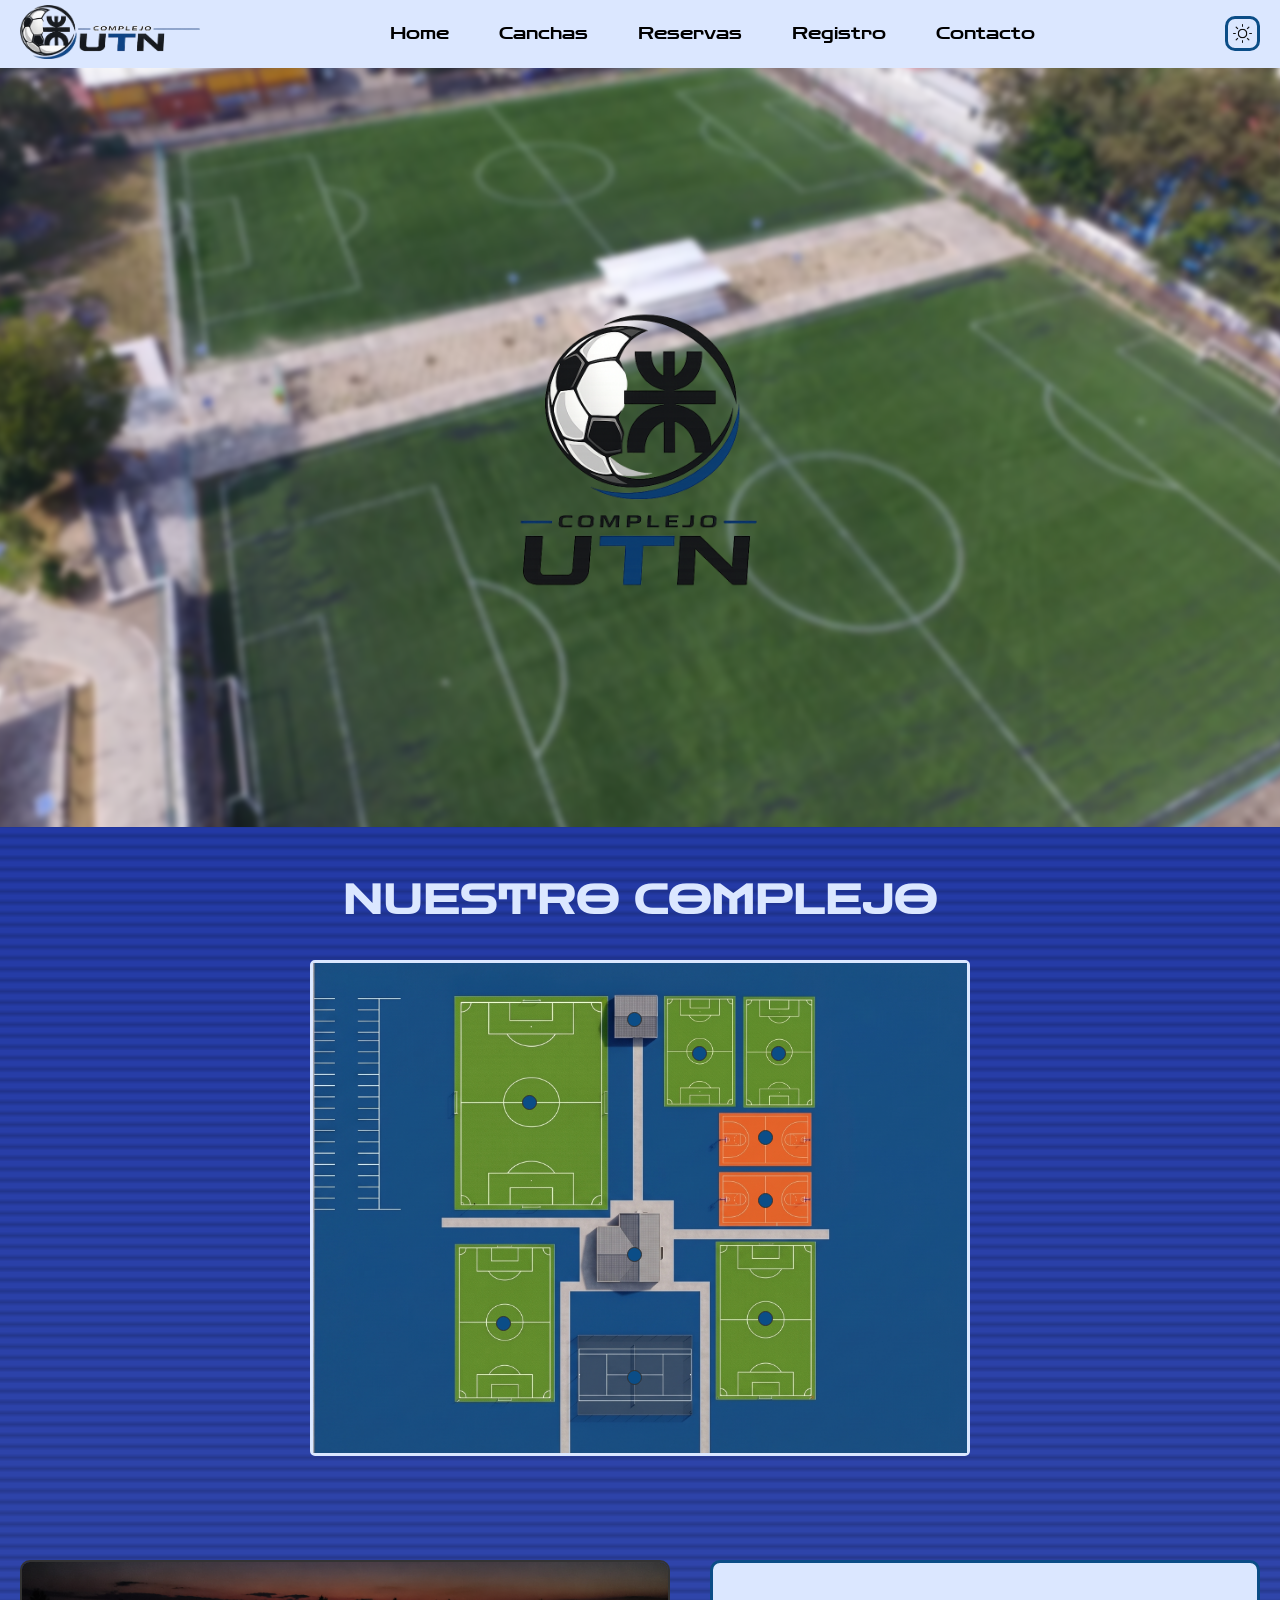
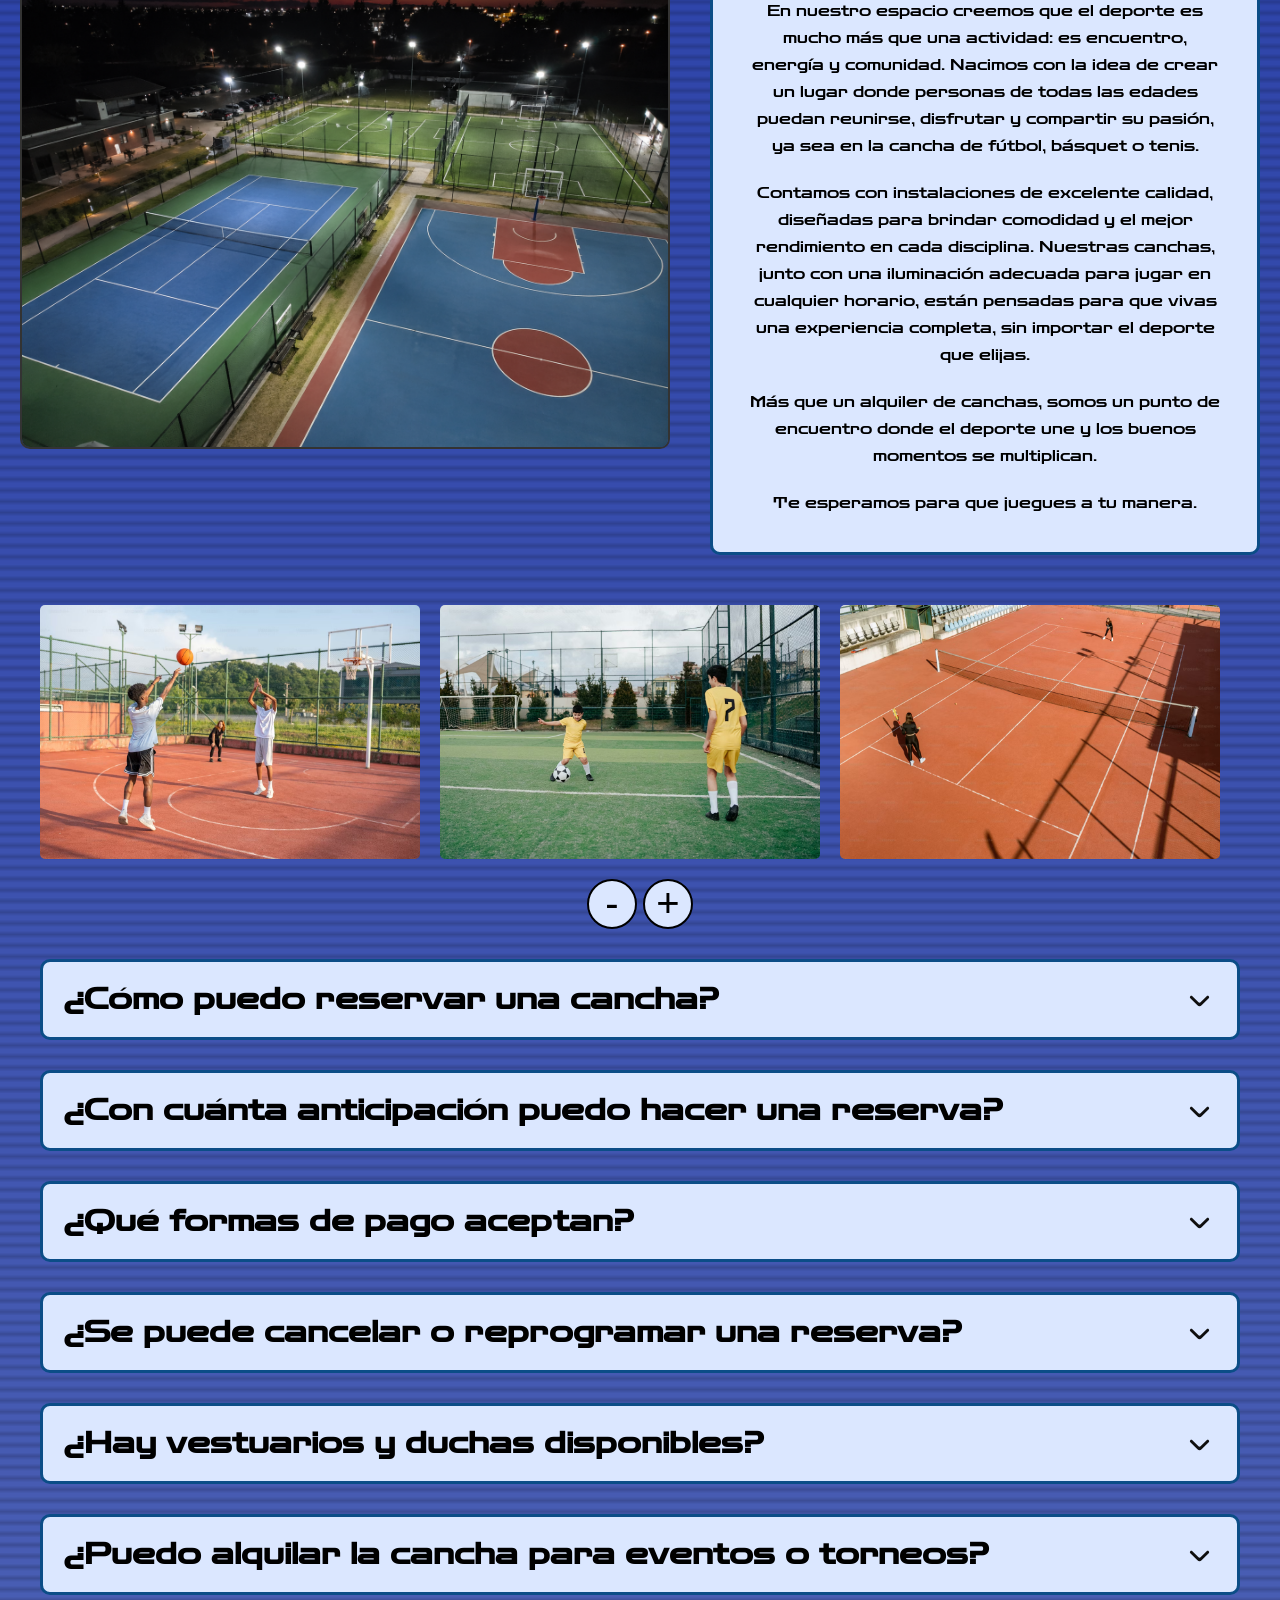
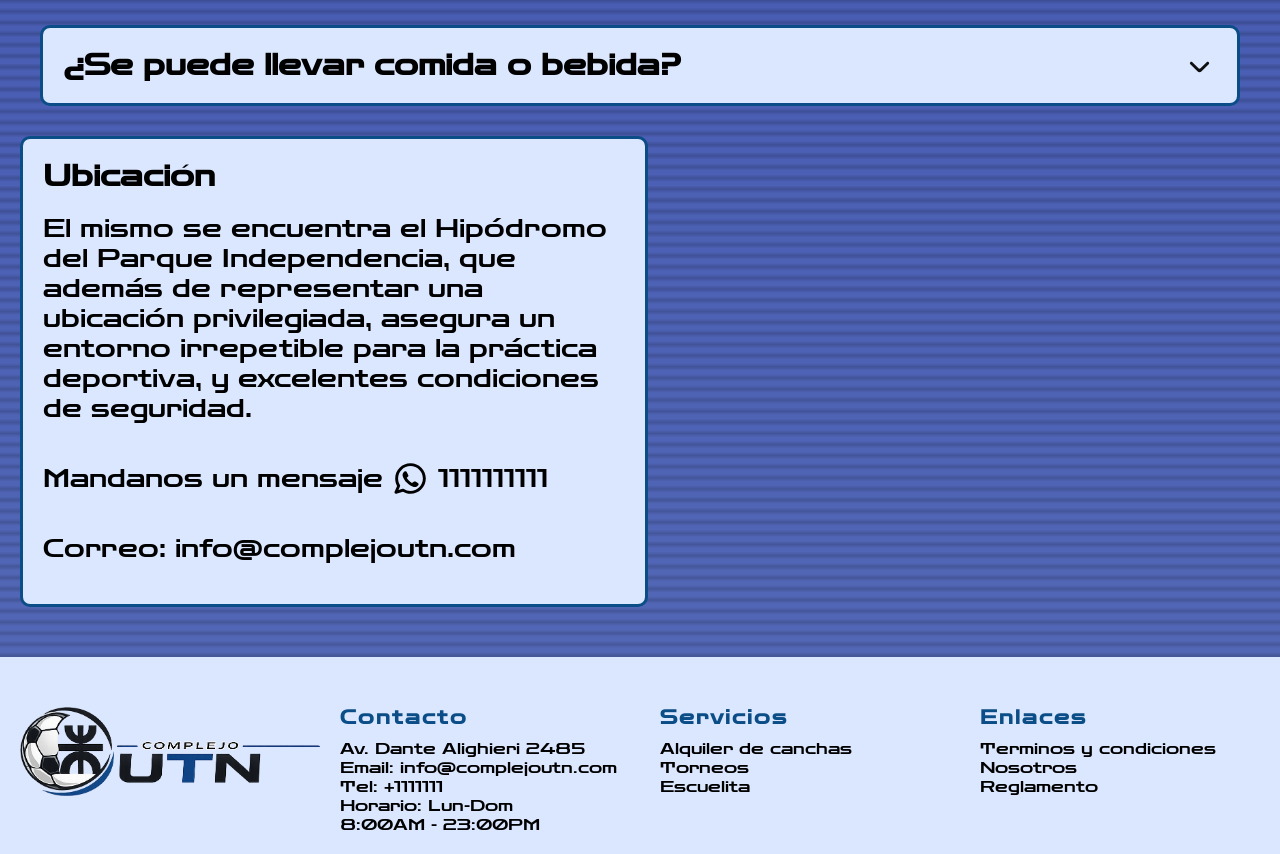
<file: index.html>
<!DOCTYPE html>
<html lang="en">

<head>
    <meta charset="UTF-8">
    <meta name="viewport" content="width=device-width, initial-scale=1.0">
    <link rel="stylesheet" href="styles.css">
    <link rel="icon" href="assets/icons/favicon.svg">
    <title>ComplejoUTN</title>
</head>

<body>
    <div id="loader">
        <div class="spinner"></div>
    </div>
    <header id="navbar">
        
        <div id="burger"><img src="assets/icons/burger_menu.svg" alt="burger_menu"></div>

        <a href="#"><img src="assets/imagenes/logo_navbar.png" alt="logo" id="logo_navbar"></a>
        <nav>
            <ul id="pages">
                <a href="#">
                    <li>Home</li>
                </a>
                <a href="./pages/canchas.html">
                    <li>Canchas</li>
                </a>
                <a href="./pages/reservas.html">
                    <li>Reservas</li>
                </a>
                <a href="./pages/registros.html">
                    <li>Registro</li>
                </a>
                <a href="#contacto">
                    <li>Contacto</li>
                </a>
            </ul>
        </nav>
        <div id="mode-container">
            <img  src="assets/imagenes/light_mode.png" alt="light_mode" id="mode">
        </div>
        
    </header>
    <main>
        <section id="presentacion">
            <div>
                <img src="assets/imagenes/Logo-presentacion.png" alt="logo_principal" id="logo_presentacion">
            </div>
        </section>
        <section id="disenocomplejo">
            <h2 id="titulo-imgcomplejo">NUESTRO COMPLEJO</h2>
            <div class="contenedor-mapa">
                <img src="assets/imagenes/seccion2_imagen.png" id="img-diseno" alt="Plano">

                <div class="punto" style="top: 72%; left: 28%;">
                    <span class="texto-punto">Cancha de futbol 7</span>
                </div>
                <div class="punto" style="top: 71%; left: 68%;">
                    <span class="texto-punto">Cancha de futbol 7</span>
                </div>
                <div class="punto" style="top: 83%; left: 48%;">
                    <span class="texto-punto">Cancha de tenis</span>
                </div>
                <div class="punto" style="top: 47%; left: 68%;">
                    <span class="texto-punto">Cancha de basquet</span>
                </div>
                <div class="punto" style="top: 34%; left: 68%;">
                    <span class="texto-punto">Cancha de basquet</span>
                </div>
                <div class="punto" style="top: 17%; left: 70%;">
                    <span class="texto-punto">Cancha de futbol 5</span>
                </div>
                <div class="punto" style="top: 17%; left: 58%;">
                    <span class="texto-punto">Cancha de futbol 5</span>
                </div>
                <div class="punto" style="top: 27%; left: 32%;">
                    <span class="texto-punto">Cancha de futbol 11</span>
                </div>
                <div class="punto" style="top: 58%; left: 48%;">
                    <span class="texto-punto">Cantina</span>
                </div>
                <div class="punto" style="top: 10%; left: 48%;">
                    <span class="texto-punto">Baños</span>
                </div>
            </div>
        </section>
        <section id="nosotros">
            <div id="img_nosotros">
                <img src="assets/imagenes/imagencomplejoutn.png" alt="fotocomplejo" id="fotocancha">

            </div>
            <div id="texto_nosotros">
                <p>
                    En nuestro espacio creemos que el deporte es mucho más que una actividad: es encuentro,
                    energía y comunidad. Nacimos con la idea de crear un lugar donde personas de todas las edades
                    puedan reunirse, disfrutar y compartir su pasión, ya sea en la cancha de fútbol, básquet o tenis.

                </p>
                <p>
                    Contamos con instalaciones de excelente calidad, diseñadas para brindar comodidad y el
                    mejor rendimiento en cada disciplina. Nuestras canchas, junto con una iluminación adecuada
                    para jugar en cualquier horario, están pensadas para que vivas una experiencia completa,
                    sin importar el deporte que elijas.
                </p>
                <p>
                    Más que un alquiler de canchas, somos un punto de encuentro donde el deporte une y los
                    buenos momentos se multiplican.
                </p>
                <p>
                    Te esperamos para que juegues a tu manera.
                </p>
            </div>
        </section>
        <section id="carrusel">
            <div id="img-carrusel">
                <img src="./assets/imagenes/canchabasket.jpg"  width="600px"  alt="cancha de basket">
                <img src="./assets/imagenes/canchafutbol.jpg" width="600px" alt="cancha de futbol">
                <img src="./assets/imagenes/canchatenis.png" width="600px" alt="cancha de tenis">
                <img src="./assets/imagenes/canchabasket2.jpg" width="600px" alt="cancha de basket 2">
                <img src="./assets/imagenes/canchafutbol2.jpg" width="600px" alt="cancha de futbol 2">
                <img src="./assets/imagenes/canchatenis2.jpg" width="600px" alt="cancha de tenis 2">
            </div>
            <button id="boton-anterior" class="btn-carrusel">
                -
            </button>
            <button id="boton-siguiente" class="btn-carrusel">
                +
            </button>
        </section>
        <section id="preguntas">
            <div id="acordeon">
                <div class="pregunta">
                    <h3 class="preg">
                        ¿Cómo puedo reservar una cancha?
                        <img src="./assets/icons/flecha.svg" class="flecha" alt="flecha">
                    </h3>
                    <div class="resp">Podés reservar directamente desde la página seleccionando el deporte, la fecha y
                        el horario disponible. También podés contactarnos por WhatsApp o teléfono.</div>
                </div>
                <div class="pregunta">
                    <h3 class="preg">
                        ¿Con cuánta anticipación puedo hacer una reserva?
                        <img src="./assets/icons/flecha.svg" class="flecha" alt="flecha">
                    </h3>
                    <div class="resp">Las reservas se pueden realizar con hasta 7 días de anticipación. Recomendamos
                        reservar lo antes posible para asegurar disponibilidad en horarios pico.</div>
                </div>
                <div class="pregunta">
                    <h3 class="preg">
                        ¿Qué formas de pago aceptan?
                        <img src="./assets/icons/flecha.svg" class="flecha" alt="flecha">
                    </h3>
                    <div class="resp">Aceptamos efectivo, transferencias bancarias y pagos digitales. Algunas reservas
                        pueden requerir una seña previa.</div>
                </div>
                <div class="pregunta">
                    <h3 class="preg">
                        ¿Se puede cancelar o reprogramar una reserva?
                        <img src="./assets/icons/flecha.svg" class="flecha" alt="flecha">
                    </h3>
                    <div class="resp">Sí, podés cancelar o reprogramar tu turno con al menos 24 horas de anticipación.
                        En caso contrario, la seña puede perderse.</div>
                </div>
                <div class="pregunta">
                    <h3 class="preg">
                        ¿Hay vestuarios y duchas disponibles?
                        <img src="./assets/icons/flecha.svg" class="flecha" alt="flecha">
                    </h3>
                    <div class="resp">Sí, disponemos de vestuarios con duchas para que puedas cambiarte cómodamente
                        antes y después del partido.</div>
                </div>
                <div class="pregunta">
                    <h3 class="preg">
                        ¿Puedo alquilar la cancha para eventos o torneos?
                        <img src="./assets/icons/flecha.svg" class="flecha" alt="flecha">
                    </h3>
                    <div class="resp">Sí, ofrecemos alquiler para eventos, torneos o partidos especiales. Contactanos
                        para coordinar detalles.</div>
                </div>
                <div class="pregunta">
                    <h3 class="preg">
                        ¿Se puede llevar comida o bebida?
                        <img src="./assets/icons/flecha.svg" class="flecha" alt="flecha">
                    </h3>
                    <div class="resp">Sí, podés traer tus propias bebidas. También contamos con servicio de cantina.
                    </div>
                </div>
            </div>
        </section>
        <section id="contacto">
            <div id="ubi_texto">
                <h3>Ubicación</h3>
                <p>El mismo se encuentra el Hipódromo del Parque Independencia, que además de representar una ubicación privilegiada, asegura un entorno irrepetible para la práctica deportiva, y excelentes condiciones de seguridad.</p>
                <div>
                    <p>Mandanos un mensaje</p>
                    <div id="numero-wpp">
                        <img src="./assets/icons/whatsapp.svg" alt="WhatsApp" width="35px" id="whatsapp">
                        <p>1111111111</p>
                    </div>
                </div>
                <p>Correo: info@complejoutn.com</p>
            </div>
            <div id="mapa">
                <iframe src="https://www.google.com/maps/embed?pb=!1m18!1m12!1m3!1d3347.5832695729373!2d-60.6609741!3d-32.962010199999995!2m3!1f0!2f0!3f0!3m2!1i1024!2i768!4f13.1!3m3!1m2!1s0x95b7ab70fa283d81%3A0x7f4d3e27f4df30a5!2sAv.%20Dante%20Alighieri%202485%2C%20S2000%20Rosario%2C%20Santa%20Fe%2C%20Argentina!5e0!3m2!1ses!2sus!4v1777679496929!5m2!1ses!2sus" width="850" height="450" style="border:0;" allowfullscreen="" loading="lazy" referrerpolicy="no-referrer-when-downgrade"></iframe>
            </div>
        </section>
    </main>
    <footer id="footer">
        <div id="cont_footer">
            <div class="col_footer">
                <img src="assets/imagenes/logo_navbar.png" id="img_footer" alt="logofooter">
            </div>
            <div class="col_footer">
                <h3>Contacto</h3>
                <p>Av. Dante Alighieri 2485</p>
                <p>Email: info@complejoutn.com</p>
                <p>Tel: +1111111</p>
                <p>Horario: Lun-Dom</p>
                <p>8:00AM - 23:00PM</p>
            </div>
            <div class="col_footer">
                <h3>Servicios</h3>
                <p>Alquiler de canchas</p>
                <p>Torneos</p>
                <p>Escuelita</p>
            </div>
            <div class="col_footer">
                <h3>Enlaces</h3>
                <p>Terminos y condiciones</p>
                <p>Nosotros</p>
                <p>Reglamento</p>
            </div>
        </div>
    </footer>
    <script src="app.js"></script>
</body>

</html>
</file>
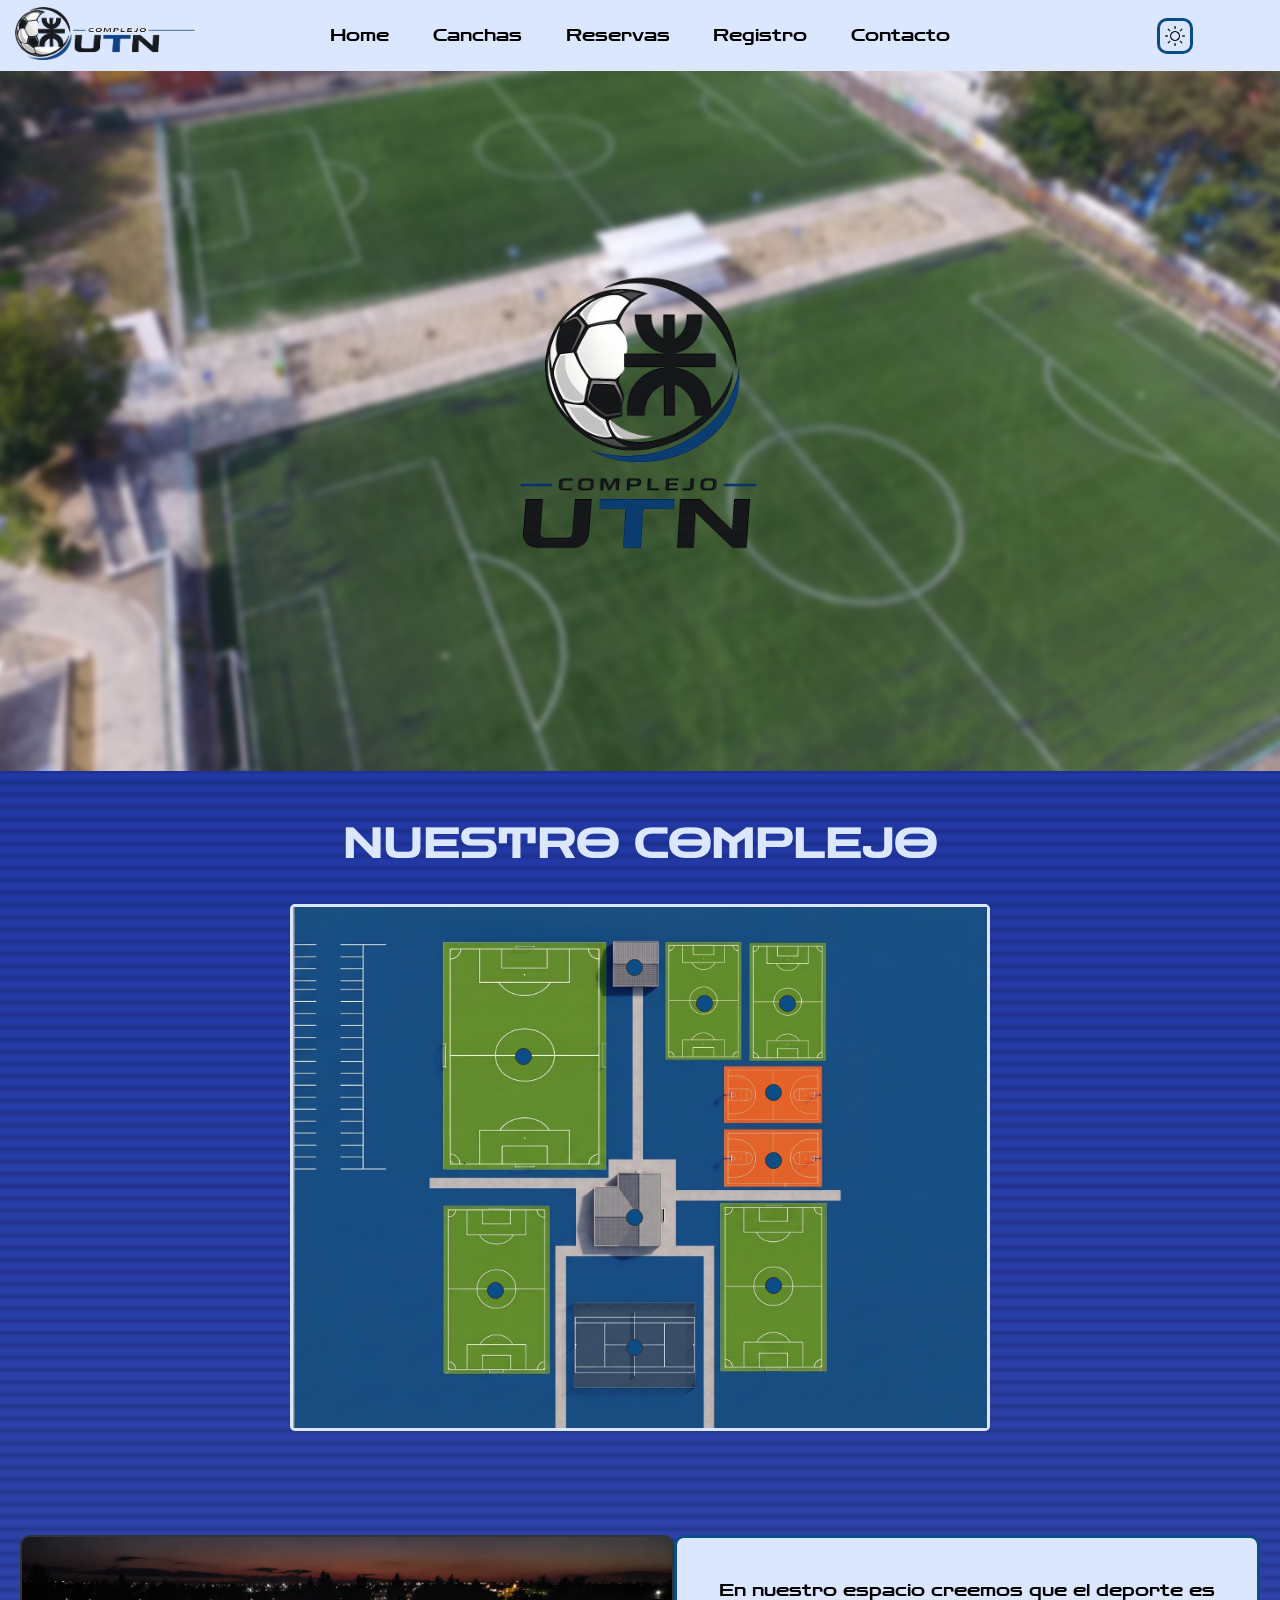
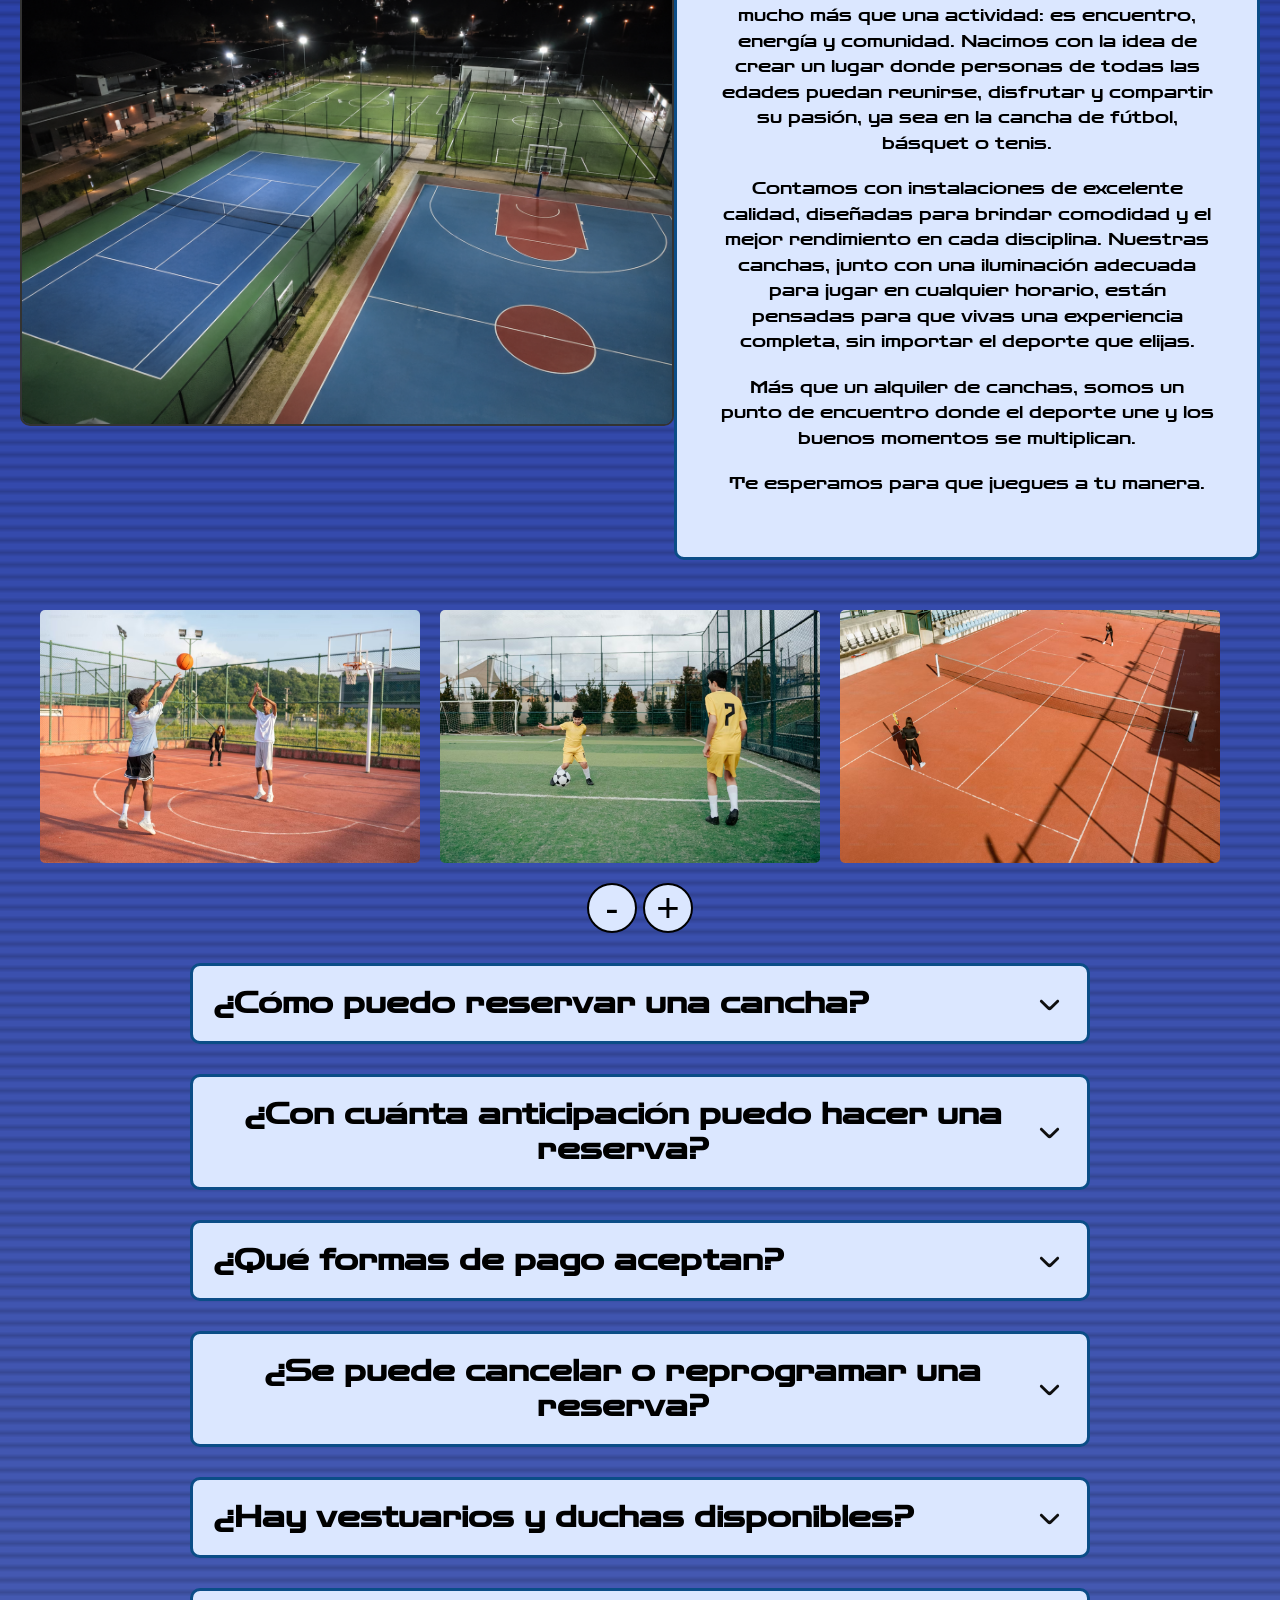
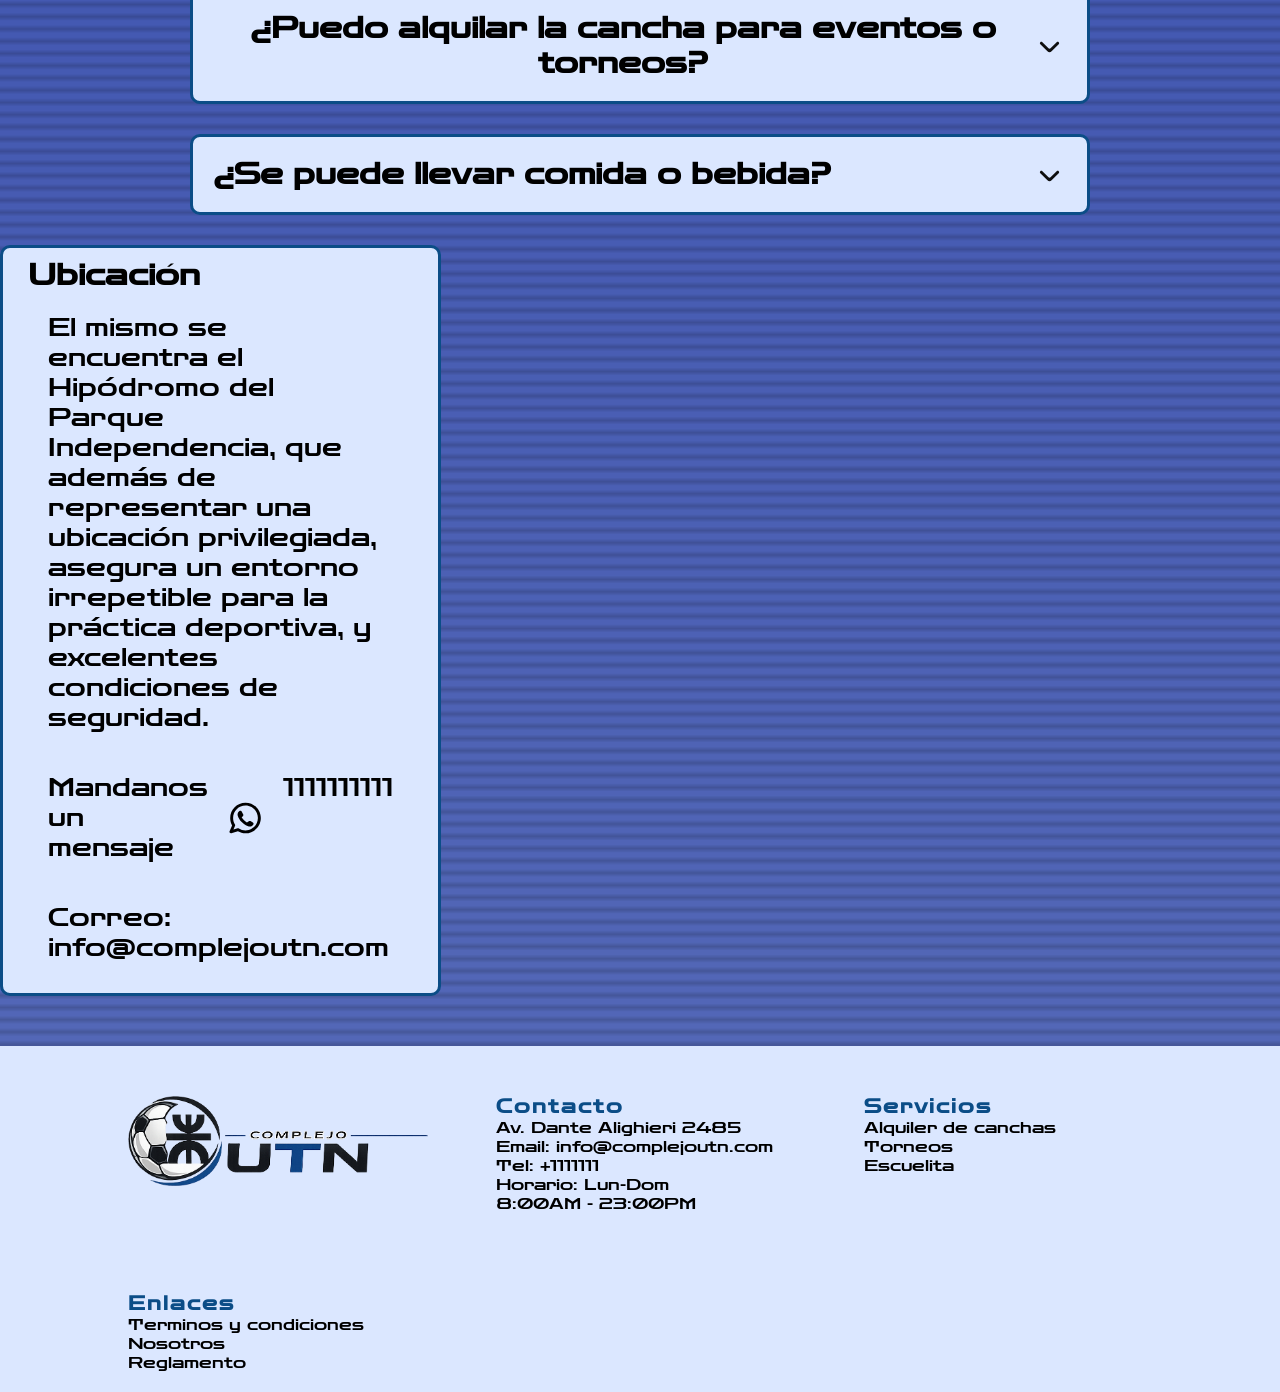
<file: proyecto/index.html>
<!DOCTYPE html>
<html lang="en">

<head>
    <meta charset="UTF-8">
    <meta name="viewport" content="width=device-width, initial-scale=1.0">
    <link rel="stylesheet" href="styles.css">
    <link rel="icon" href="/proyecto/assets/icons/favicon.svg">
    <title>ComplejoUTN</title>
</head>

<body>
    <div id="loader">
        <div class="spinner"></div>
    </div>
    <header id="navbar">
        
        <div id="burger"><img src="/proyecto/assets/icons/burger_menu.svg" alt="burger_menu"></div>

        <a href="#"><img src="assets/imagenes/logo_navbar.png" alt="logo" id="logo_navbar"></a>
        <nav>
            <ul id="pages">
                <a href="#">
                    <li>Home</li>
                </a>
                <a href="./pages/canchas.html">
                    <li>Canchas</li>
                </a>
                <a href="./pages/reservas.html">
                    <li>Reservas</li>
                </a>
                <a href="./pages/registros.html">
                    <li>Registro</li>
                </a>
                <a href="#contacto">
                    <li>Contacto</li>
                </a>
            </ul>
        </nav>
        <div id="mode-container">
            <img  src="assets/imagenes/light_mode.png" alt="light_mode" id="mode">
        </div>
        
    </header>
    <main>
        <section id="presentacion">
            <div>
                <img src="assets/imagenes/Logo-presentacion.png" alt="logo_principal" id="logo_presentacion">
            </div>
        </section>
        <section id="disenocomplejo">
            <h2 id="titulo-imgcomplejo">NUESTRO COMPLEJO</h2>
            <div class="contenedor-mapa">
                <img src="assets/imagenes/seccion2_imagen.png" id="img-diseno" alt="Plano">

                <div class="punto" style="top: 72%; left: 28%;">
                    <span class="texto-punto">Cancha de futbol 7</span>
                </div>
                <div class="punto" style="top: 71%; left: 68%;">
                    <span class="texto-punto">Cancha de futbol 7</span>
                </div>
                <div class="punto" style="top: 83%; left: 48%;">
                    <span class="texto-punto">Cancha de tenis</span>
                </div>
                <div class="punto" style="top: 47%; left: 68%;">
                    <span class="texto-punto">Cancha de basquet</span>
                </div>
                <div class="punto" style="top: 34%; left: 68%;">
                    <span class="texto-punto">Cancha de basquet</span>
                </div>
                <div class="punto" style="top: 17%; left: 70%;">
                    <span class="texto-punto">Cancha de futbol 5</span>
                </div>
                <div class="punto" style="top: 17%; left: 58%;">
                    <span class="texto-punto">Cancha de futbol 5</span>
                </div>
                <div class="punto" style="top: 27%; left: 32%;">
                    <span class="texto-punto">Cancha de futbol 11</span>
                </div>
                <div class="punto" style="top: 58%; left: 48%;">
                    <span class="texto-punto">Cantina</span>
                </div>
                <div class="punto" style="top: 10%; left: 48%;">
                    <span class="texto-punto">Baños</span>
                </div>
            </div>
        </section>
        <section id="nosotros">
            <div id="img_nosotros">
                <img src="assets/imagenes/imagencomplejoutn.png" alt="fotocomplejo" id="fotocancha">

            </div>
            <div id="texto_nosotros">
                <p>
                    En nuestro espacio creemos que el deporte es mucho más que una actividad: es encuentro,
                    energía y comunidad. Nacimos con la idea de crear un lugar donde personas de todas las edades
                    puedan reunirse, disfrutar y compartir su pasión, ya sea en la cancha de fútbol, básquet o tenis.

                </p>
                <p>
                    Contamos con instalaciones de excelente calidad, diseñadas para brindar comodidad y el
                    mejor rendimiento en cada disciplina. Nuestras canchas, junto con una iluminación adecuada
                    para jugar en cualquier horario, están pensadas para que vivas una experiencia completa,
                    sin importar el deporte que elijas.
                </p>
                <p>
                    Más que un alquiler de canchas, somos un punto de encuentro donde el deporte une y los
                    buenos momentos se multiplican.
                </p>
                <p>
                    Te esperamos para que juegues a tu manera.
                </p>
            </div>
        </section>
        <section id="carrusel">
            <div id="img-carrusel">
                <img src="./assets/imagenes/canchabasket.jpg"  width="600px"  alt="cancha de basket">
                <img src="./assets/imagenes/canchafutbol.jpg" width="600px" alt="cancha de futbol">
                <img src="./assets/imagenes/canchatenis.png" width="600px" alt="cancha de tenis">
                <img src="./assets/imagenes/canchabasket2.jpg" width="600px" alt="cancha de basket 2">
                <img src="./assets/imagenes/canchafutbol2.jpg" width="600px" alt="cancha de futbol 2">
                <img src="./assets/imagenes/canchatenis2.jpg" width="600px" alt="cancha de tenis 2">
            </div>
            <button id="boton-anterior" class="btn-carrusel">
                -
            </button>
            <button id="boton-siguiente" class="btn-carrusel">
                +
            </button>
        </section>
        <section id="preguntas">
            <div id="acordeon">
                <div class="pregunta">
                    <h3 class="preg">
                        ¿Cómo puedo reservar una cancha?
                        <img src="/proyecto/assets/icons/flecha.svg" class="flecha" alt="flecha">
                    </h3>
                    <div class="resp">Podés reservar directamente desde la página seleccionando el deporte, la fecha y
                        el horario disponible. También podés contactarnos por WhatsApp o teléfono.</div>
                </div>
                <div class="pregunta">
                    <h3 class="preg">
                        ¿Con cuánta anticipación puedo hacer una reserva?
                        <img src="/proyecto/assets/icons/flecha.svg" class="flecha" alt="flecha">
                    </h3>
                    <div class="resp">Las reservas se pueden realizar con hasta 7 días de anticipación. Recomendamos
                        reservar lo antes posible para asegurar disponibilidad en horarios pico.</div>
                </div>
                <div class="pregunta">
                    <h3 class="preg">
                        ¿Qué formas de pago aceptan?
                        <img src="/proyecto/assets/icons/flecha.svg" class="flecha" alt="flecha">
                    </h3>
                    <div class="resp">Aceptamos efectivo, transferencias bancarias y pagos digitales. Algunas reservas
                        pueden requerir una seña previa.</div>
                </div>
                <div class="pregunta">
                    <h3 class="preg">
                        ¿Se puede cancelar o reprogramar una reserva?
                        <img src="/proyecto/assets/icons/flecha.svg" class="flecha" alt="flecha">
                    </h3>
                    <div class="resp">Sí, podés cancelar o reprogramar tu turno con al menos 24 horas de anticipación.
                        En caso contrario, la seña puede perderse.</div>
                </div>
                <div class="pregunta">
                    <h3 class="preg">
                        ¿Hay vestuarios y duchas disponibles?
                        <img src="/proyecto/assets/icons/flecha.svg" class="flecha" alt="flecha">
                    </h3>
                    <div class="resp">Sí, disponemos de vestuarios con duchas para que puedas cambiarte cómodamente
                        antes y después del partido.</div>
                </div>
                <div class="pregunta">
                    <h3 class="preg">
                        ¿Puedo alquilar la cancha para eventos o torneos?
                        <img src="/proyecto/assets/icons/flecha.svg" class="flecha" alt="flecha">
                    </h3>
                    <div class="resp">Sí, ofrecemos alquiler para eventos, torneos o partidos especiales. Contactanos
                        para coordinar detalles.</div>
                </div>
                <div class="pregunta">
                    <h3 class="preg">
                        ¿Se puede llevar comida o bebida?
                        <img src="/proyecto/assets/icons/flecha.svg" class="flecha" alt="flecha">
                    </h3>
                    <div class="resp">Sí, podés traer tus propias bebidas. También contamos con servicio de cantina.
                    </div>
                </div>
            </div>
        </section>
        <section id="contacto">
            <div id="ubi_texto">
                <h3>Ubicación</h3>
                <p>El mismo se encuentra el Hipódromo del Parque Independencia, que además de representar una ubicación privilegiada, asegura un entorno irrepetible para la práctica deportiva, y excelentes condiciones de seguridad.</p>
                <div>
                    <p>Mandanos un mensaje</p>
                    <div id="numero-wpp">
                        <img src="/proyecto/assets/icons/whatsapp.svg" alt="WhatsApp" width="35px" id="whatsapp">
                        <p>1111111111</p>
                    </div>
                </div>
                <p>Correo: info@complejoutn.com</p>
            </div>
            <div id="mapa">
                <iframe src="https://www.google.com/maps/embed?pb=!1m18!1m12!1m3!1d3347.5832695729373!2d-60.6609741!3d-32.962010199999995!2m3!1f0!2f0!3f0!3m2!1i1024!2i768!4f13.1!3m3!1m2!1s0x95b7ab70fa283d81%3A0x7f4d3e27f4df30a5!2sAv.%20Dante%20Alighieri%202485%2C%20S2000%20Rosario%2C%20Santa%20Fe%2C%20Argentina!5e0!3m2!1ses!2sus!4v1777679496929!5m2!1ses!2sus" width="850" height="450" style="border:0;" allowfullscreen="" loading="lazy" referrerpolicy="no-referrer-when-downgrade"></iframe>
            </div>
        </section>
    </main>
    <footer id="footer">
        <div id="cont_footer">
            <div class="col_footer">
                <img src="assets/imagenes/logo_navbar.png" id="img_footer" alt="logofooter">
            </div>
            <div class="col_footer">
                <h3>Contacto</h3>
                <p>Av. Dante Alighieri 2485</p>
                <p>Email: info@complejoutn.com</p>
                <p>Tel: +1111111</p>
                <p>Horario: Lun-Dom</p>
                <p>8:00AM - 23:00PM</p>
            </div>
            <div class="col_footer">
                <h3>Servicios</h3>
                <p>Alquiler de canchas</p>
                <p>Torneos</p>
                <p>Escuelita</p>
            </div>
            <div class="col_footer">
                <h3>Enlaces</h3>
                <p>Terminos y condiciones</p>
                <p>Nosotros</p>
                <p>Reglamento</p>
            </div>
        </div>
    </footer>
    <script src="app.js"></script>
</body>

</html>
</file>
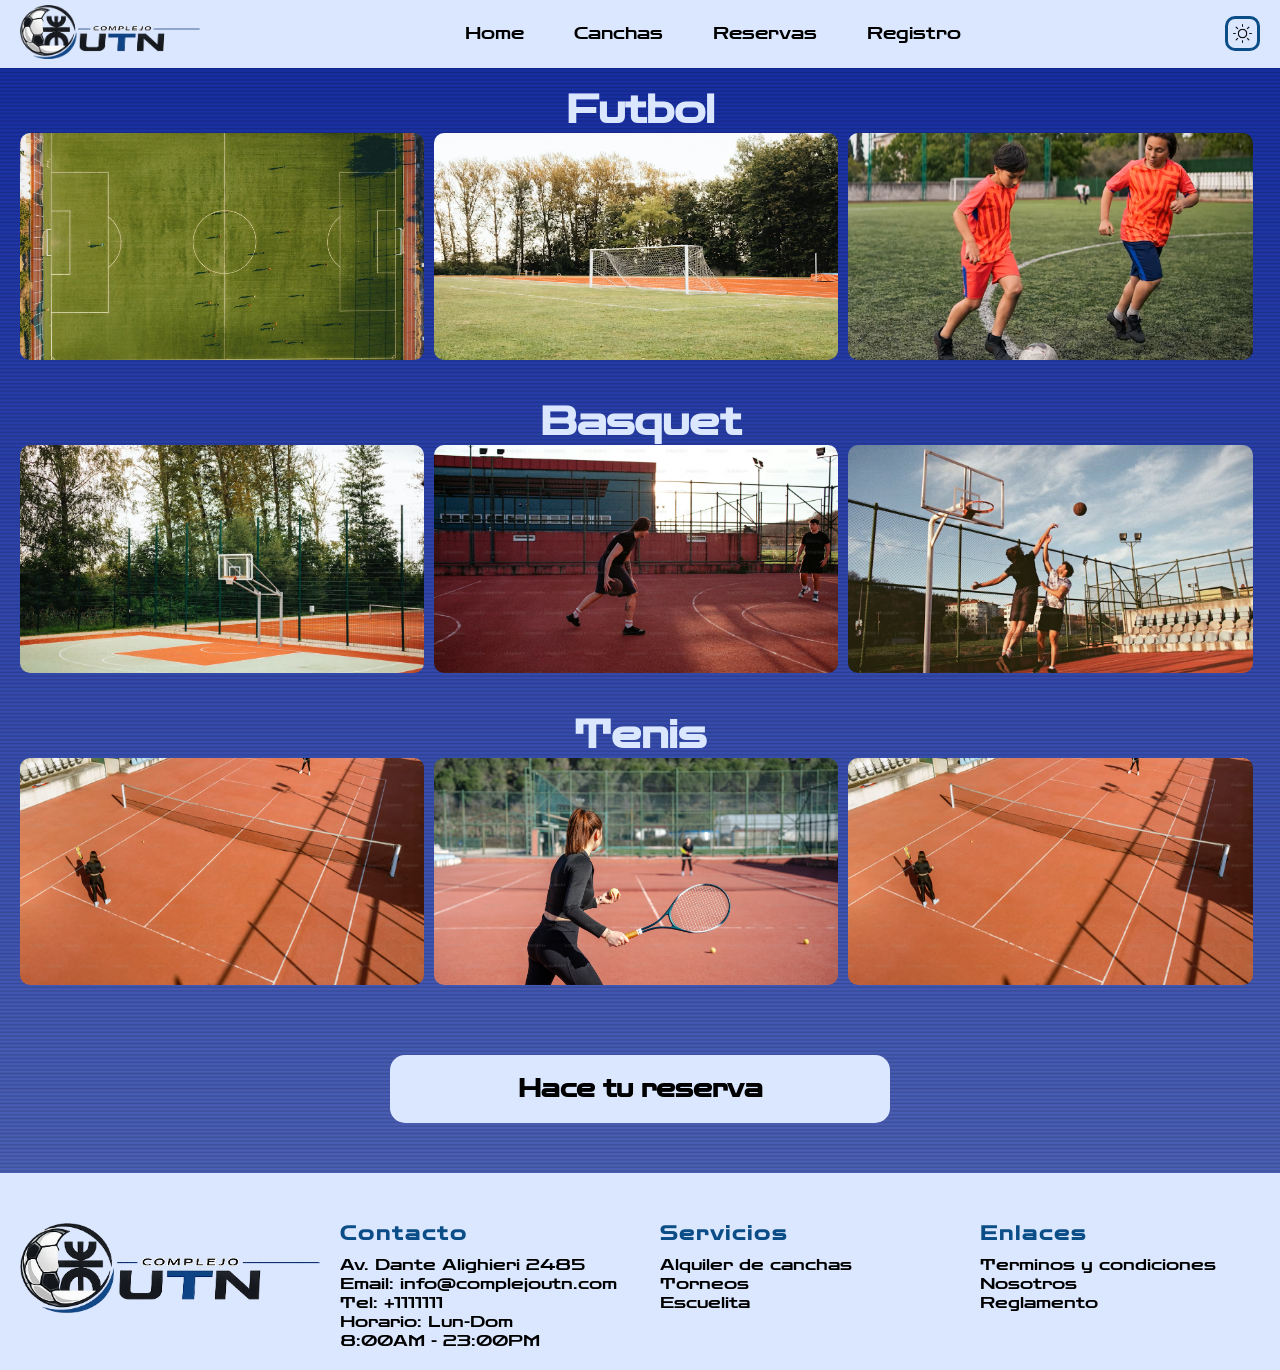
<file: pages/canchas.html>
<!DOCTYPE html>
<html lang="en">

<head>
    <meta charset="UTF-8">
    <meta name="viewport" content="width=device-width, initial-scale=1.0">
    <link rel="stylesheet" href="../styles.css">
    <link rel="stylesheet" href="canchas.css">
    <link rel="icon" href="../assets/icons/favicon.svg">
    <title>Canchas - ComplejoUTN</title>
</head>

<body>
    <div id="loader">
        <div class="spinner"></div>
    </div>
    <header id="navbar">
        <div id="burger"><img src="../assets/icons/burger_menu.svg" alt="burger_menu"></div>
        
        <a href="../index.html"><img src="../assets/imagenes/logo_navbar.png" alt="logo" id="logo_navbar"></a>

        <nav>
            <ul id="pages">
                <a href="../index.html">
                    <li>Home</li>
                </a>
                <a href="#">
                    <li>Canchas</li>
                </a>
                <a href="reservas.html">
                    <li>Reservas</li>
                </a>
                <a href="registros.html">
                    <li>Registro</li>
                </a>
            </ul>
        </nav>
        <div id="mode-container">
            <img src="../assets/imagenes/light_mode.png" alt="light_mode" id="mode">
        </div>
    </header>
    <main>
        <div class="canchas">
            <h2>Futbol</h2>
            <div class="carr">
                <div class="track">
                    <img src="../assets/imagenes/carruselfutbol/photo-1662981642747-597ad2f6f03d.avif" alt="futbol1">
                    <img src="../assets/imagenes/carruselfutbol/premium_photo-1663948061665-34c2b6d42381.png" alt="futbol2">
                    <img src="../assets/imagenes/carruselfutbol/premium_photo-1684241184359-08ffcba55bee.png" alt="futbol3">
                    <img src="../assets/imagenes/carruselfutbol/premium_photo-1684713487383-c2c5fb160920.avif" alt="futbol4">
                    <img src="../assets/imagenes/carruselfutbol/premium_photo-1684888476740-71c83c220924.avif" alt="futbol5">
                    <img src="../assets/imagenes/carruselfutbol/premium_photo-1733288427325-f43bc7f0e758.avif" alt="futbol6"> 
                </div>
            </div>
        </div>
        <div class="canchas">
            <h2>Basquet</h2>
            <div class="carr">
                <div class="track">
                    <img src="../assets/imagenes/carruselbasket/premium_photo-1663953003868-3dc5525a1708.avif" alt="basquet1">
                    <img src="../assets/imagenes/carruselbasket/premium_photo-1736980236573-a77acdfdd27a.avif" alt="basquet2">
                    <img src="../assets/imagenes/carruselbasket/premium_photo-1736980236534-9ec11160e1b6.avif" alt="basquet3">
                    <img src="../assets/imagenes/carruselbasket/premium_photo-1680626092809-82abae170992.avif" alt="basquet4">
                    <img src="../assets/imagenes/carruselbasket/premium_photo-1736980236531-df2abe93af6b.avif" alt="basquet5">
                    <img src="../assets/imagenes/carruselbasket/premium_photo-1736980236512-9e121ec45d8d.avif" alt="basquet6">
                </div>
            </div>
        </div>
        <div class="canchas">
            <h2>Tenis</h2>
            <div class="carr">
                <div class="track">
                    <img src="../assets/imagenes/canchatenis.png" alt="tenis1" width="600">
                    <img src="../assets/imagenes/canchatenis2.jpg" alt="tenis2" width="600">
                    <img src="../assets/imagenes/canchatenis.png" alt="tenis3" width="600">
                    <img src="../assets/imagenes/canchatenis.png" alt="tenis4" width="600">
                    <img src="../assets/imagenes/canchatenis2.jpg" alt="tenis5" width="600">
                    <img src="../assets/imagenes/canchatenis.png" alt="tenis6" width="600">
                </div>
            </div>
        </div>
        <div id="btn-reserva">
            <a href="reservas.html"><h2>Hace tu reserva</h2></a>
        </div>
    </main>
    <footer id="footer">
        <div id="cont_footer">
            <div class="col_footer">
                <img src="../assets/imagenes/logo_navbar.png" id="img_footer" alt="logofooter">
            </div>
            <div class="col_footer">
                <h3>Contacto</h3>
                <p>Av. Dante Alighieri 2485</p>
                <p>Email: info@complejoutn.com</p>
                <p>Tel: +1111111</p>
                <p>Horario: Lun-Dom</p>
                <p>8:00AM - 23:00PM</p>
            </div>
            <div class="col_footer">
                <h3>Servicios</h3>
                <p>Alquiler de canchas</p>
                <p>Torneos</p>
                <p>Escuelita</p>
            </div>
            <div class="col_footer">
                <h3>Enlaces</h3>
                <p>Terminos y condiciones</p>
                <p>Nosotros</p>
                <p>Reglamento</p>
            </div>
        </div>
    </footer>
    <script src="canchas.js"></script>
</body>

</html>
</file>
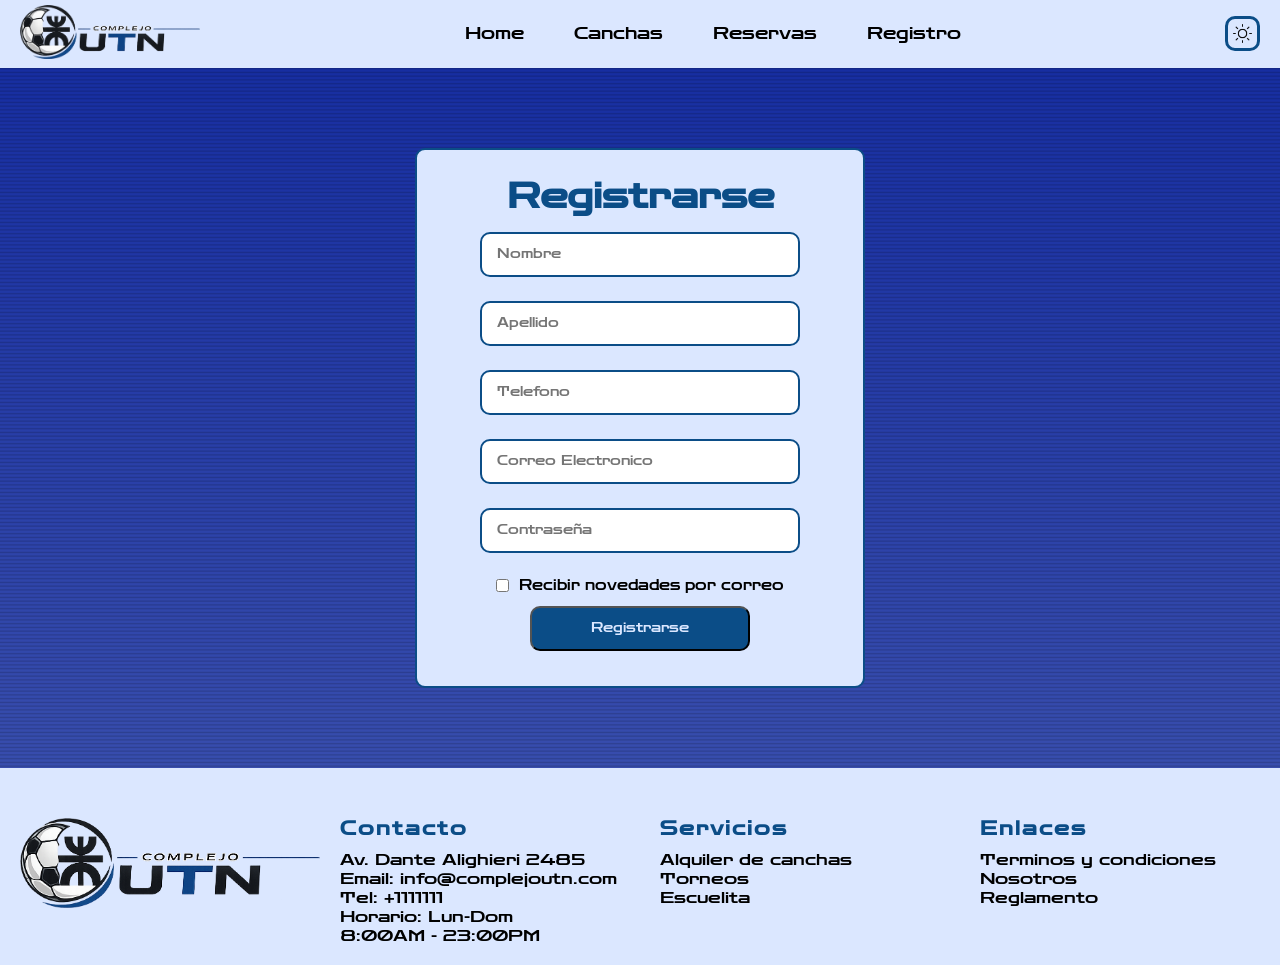
<file: pages/registros.html>
<!DOCTYPE html>
<html lang="en">

<head>
    <meta charset="UTF-8">
    <meta name="viewport" content="width=device-width, initial-scale=1.0">
    <link rel="stylesheet" href="../styles.css">
    <link rel="stylesheet" href="registros.css">
    <link rel="icon" href="../assets/icons/favicon.svg">
    <title>Registro - ComplejoUTN</title>
</head>

<body>
    <div id="loader">
        <div class="spinner"></div>
    </div>
    <header id="navbar">
        <div id="burger"><img src="../assets/icons/burger_menu.svg" alt="burger_menu"></div>

        <a href="../index.html"><img src="../assets/imagenes/logo_navbar.png" alt="logo" id="logo_navbar"></a>
        
        <nav>
            <ul id="pages">
                <a href="../index.html">
                    <li>Home</li>
                </a>
                <a href="canchas.html">
                    <li>Canchas</li>
                </a>
                <a href="reservas.html">
                    <li>Reservas</li>
                </a>
                <a href="#">
                    <li>Registro</li>
                </a>
            </ul>
        </nav>
        <div id="mode-container">
            <img src="../assets/imagenes/light_mode.png" alt="light_mode" id="mode">
        </div>
    </header>
    <main>
        <section id="reg-container">
            <div id="login" class="formulario">
                <h2>Inicia Sesion</h2>
                <form class="form">
                    <input type="email" id="correo" placeholder="Correo Electronico">
                    <span class="error"></span>
                    <input type="password" id="contraseña" placeholder="Contraseña">
                    <span class="error"></span>
                    <button type="submit">Ingresar</button>
                </form>
            </div>
            <div id="sign-up" class="formulario">
                <h2>Registrarse</h2>
                <form class="form">
                    <input type="text" id="nombre" placeholder="Nombre">
                    <span class="error"></span>
                    <input type="text" id="apellido" placeholder="Apellido">
                    <span class="error"></span>
                    <input type="text" id="telefono" placeholder="Telefono">
                    <span class="error"></span>
                    <input type="email" id="correo-r" placeholder="Correo Electronico">
                    <span class="error"></span>
                    <input type="password" id="contraseña-r" placeholder="Contraseña">
                    <span class="error"></span>
                    <div id="acuerdo">
                        <input type="checkbox" id="tyc" value="TyC"><p>Recibir novedades por correo</p>
                    </div>
                    <button type="submit">Registrarse</button>
                </form>
            </div>
            <div id="user_page">
                <div class="cont">
                    <div id="cont1">
                        <div id="foto_user">
                            <img src="../assets/icons/user.svg" alt="foto">
                        </div>
                        <h3 id="nombre-u">nombre</h3>
                    </div>
                    <div id="cont2">
                        <p id="correo-u"><strong>Correo:</strong> correo@gmail.com</p>
                        <p id="telefono-u"><strong>Telefono:</strong> 11111111</p>
                    </div>
                </div>
                <div class="cont">
                    <div id="cont3">
                        <p>Reservas Registradas:</p>
                        <ul id="lista-reservas">
                            
                        </ul>
                    </div>
                    <div id="cont4">
                        <button id="res">Reservar cancha</button>
                        <button id="cerrar">Cerrar sesion</button>
                        <button id="borrar">Borrar cuenta</button>
                    </div>
                </div>
            </div>
        </section>
    </main>
    <footer id="footer">
        <div id="cont_footer">
            <div class="col_footer">
                <img src="../assets/imagenes/logo_navbar.png" id="img_footer" alt="logofooter">
            </div>
            <div class="col_footer">
                <h3>Contacto</h3>
                <p>Av. Dante Alighieri 2485</p>
                <p>Email: info@complejoutn.com</p>
                <p>Tel: +1111111</p>
                <p>Horario: Lun-Dom</p>
                <p>8:00AM - 23:00PM</p>
            </div>
            <div class="col_footer">
                <h3>Servicios</h3>
                <p>Alquiler de canchas</p>
                <p>Torneos</p>
                <p>Escuelita</p>
            </div>
            <div class="col_footer">
                <h3>Enlaces</h3>
                <p>Terminos y condiciones</p>
                <p>Nosotros</p>
                <p>Reglamento</p>
            </div>
        </div>
    </footer>
    <div id="modal-overlay">
        <div id="modal">
            <p id="modal-text"></p>
            <button id="cerrar-modal">Cerrar</button>
        </div>
    </div>
    <script src="registros.js"></script>
</body>
</html>
</file>
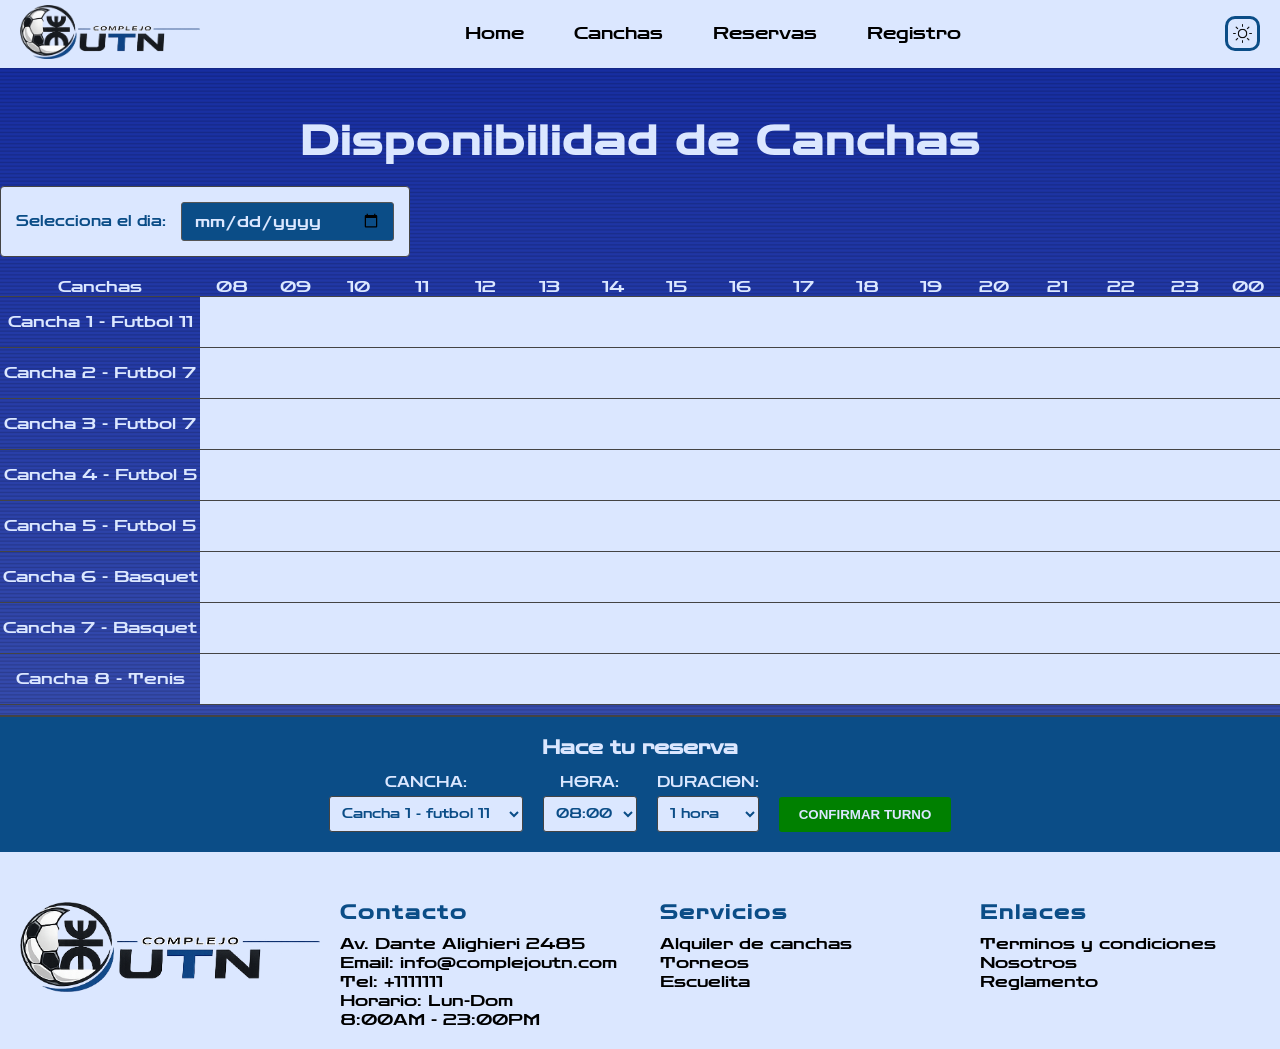
<file: pages/reservas.html>
<!DOCTYPE html>
<html lang="en">

<head>
    <meta charset="UTF-8">
    <meta name="viewport" content="width=device-width, initial-scale=1.0">
    <link rel="stylesheet" href="../styles.css">
    <link rel="stylesheet" href="reservas.css">
    <link rel="icon" href="../assets/icons/favicon.svg">
    <title>Reservas - Complejo UTN</title>
</head>

<body>
    <div id="loader">
        <div class="spinner"></div>
    </div>
    <header id="navbar">
        <div id="burger"><img src="../assets/icons/burger_menu.svg" alt="burger_menu"></div>
        
        <a href="../index.html"><img src="../assets/imagenes/logo_navbar.png" alt="logo" id="logo_navbar"></a>
        
        <nav>
            <ul id="pages">
                <a href="../index.html">
                    <li>Home</li>
                </a>
                <a href="canchas.html">
                    <li>Canchas</li>
                </a>
                <a href="#">
                    <li>Reservas</li>
                </a>
                <a href="registros.html">
                    <li>Registro</li>
                </a>
            </ul>
        </nav>
        <div id="mode-container">
            <img src="../assets/imagenes/light_mode.png" alt="light_mode" id="mode">
        </div>
    </header>

    <main id="main-reservas">
        <section id="reserva-header">
            <h1>Disponibilidad de Canchas</h1>
        </section>
        <section id="filtro-fecha">
            <label for="fecha-reserva">Selecciona el dia:</label>
            <input type="date" id="fecha-reserva">
        </section>
        <div class="contenedor-grilla">
            <div class="fecha">
                <div class="cancha-label">Canchas</div>
                <div>08</div><div>09</div><div>10</div><div>11</div><div>12</div><div>13</div>
                <div>14</div><div>15</div><div>16</div><div>17</div><div>18</div><div>19</div>
                <div>20</div><div>21</div><div>22</div><div>23</div><div>00</div>
            </div>

            <div class="cancha-fila">
                <div class="cancha-label">Cancha 1 - Futbol 11</div>
                <div class="caja-horarios" id="cancha-1"></div>
            </div>

            <div class="cancha-fila">
                <div class="cancha-label">Cancha 2 - Futbol 7</div>
                <div class="caja-horarios" id="cancha-2"></div>
            </div>
                
            <div class="cancha-fila">
                <div class="cancha-label">Cancha 3 - Futbol 7</div>
                <div class="caja-horarios" id="cancha-3"></div>
            </div>
            <div class="cancha-fila">
                <div class="cancha-label">Cancha 4 - Futbol 5</div>
                <div class="caja-horarios" id="cancha-4"></div>
            </div>
            <div class="cancha-fila">
                <div class="cancha-label">Cancha 5 - Futbol 5</div>
                <div class="caja-horarios" id="cancha-5"></div>
            </div>
            <div class="cancha-fila">
                <div class="cancha-label">Cancha 6 - Basquet</div>
                <div class="caja-horarios" id="cancha-6"></div>
            </div>
            <div class="cancha-fila">
                <div class="cancha-label">Cancha 7 - Basquet</div>
                <div class="caja-horarios" id="cancha-7"></div>
            </div>
            <div class="cancha-fila">
                <div class="cancha-label">Cancha 8 - Tenis</div>
                <div class="caja-horarios" id="cancha-8"></div>
            </div>
        </div>

    <section id="confirmacion-panel" class="panel-oscuro">
        <div class="ticket-horizontal">
            <h3>Hace tu reserva</h3>
            
            <div class="form-reserva">
                <div>
                    <label>Cancha:</label>
                    <select id="select-cancha">
                        <option value="1">Cancha 1 - futbol 11</option>
                        <option value="2">Cancha 2 - futbol 7</option>
                        <option value="3">Cancha 3 - futbol 7</option>
                        <option value="4">Cancha 4 - futbol 5</option>
                        <option value="5">Cancha 5 - futbol 5</option>
                        <option value="6">Cancha 6 - basquet</option>
                        <option value="7">Cancha 7 - basquet</option>
                        <option value="8">Cancha 8 - tenis</option>
                    </select>
                </div>

                <div>
                    <label>Hora:</label>
                    <select id="select-hora">
                        <option value="08">08:00</option>
                        <option value="09">09:00</option>
                        <option value="10">10:00</option>
                        <option value="11">11:00</option>
                        <option value="12">12:00</option>
                        <option value="13">13:00</option>
                        <option value="14">14:00</option>
                        <option value="15">15:00</option>
                        <option value="16">16:00</option>
                        <option value="17">17:00</option>
                        <option value="18">18:00</option>
                        <option value="19">19:00</option>
                        <option value="20">20:00</option>
                    </select>
                </div>

                <div>
                    <label>Duracion:</label>
                    <select id="select-duracion">
                        <option value="1">1 hora</option>
                        <option value="2">2 horas</option>
                    </select>
                </div>
                
                <button id="btn-confirmar" class="btn-reserva">Confirmar Turno</button>
            </div>
        </div>
    </section>
    </main>
    <footer id="footer">
        <div id="cont_footer">
            <div class="col_footer">
                <img src="../assets/imagenes/logo_navbar.png" id="img_footer" alt="logofooter">
            </div>
            <div class="col_footer">
                <h3>Contacto</h3>
                <p>Av. Dante Alighieri 2485</p>
                <p>Email: info@complejoutn.com</p>
                <p>Tel: +1111111</p>
                <p>Horario: Lun-Dom</p>
                <p>8:00AM - 23:00PM</p>
            </div>
            <div class="col_footer">
                <h3>Servicios</h3>
                <p>Alquiler de canchas</p>
                <p>Torneos</p>
                <p>Escuelita</p>
            </div>
            <div class="col_footer">
                <h3>Enlaces</h3>
                <p>Terminos y condiciones</p>
                <p>Nosotros</p>
                <p>Reglamento</p>
            </div>
        </div>
    </footer>
    <div id="modal-overlay">
        <div id="modal">
            <p id="modal-text"></p>
            <button id="cerrar-modal">Cerrar</button>
        </div>
    </div>
    <script src="reservas.js"></script>
</body>

</html>
</file>
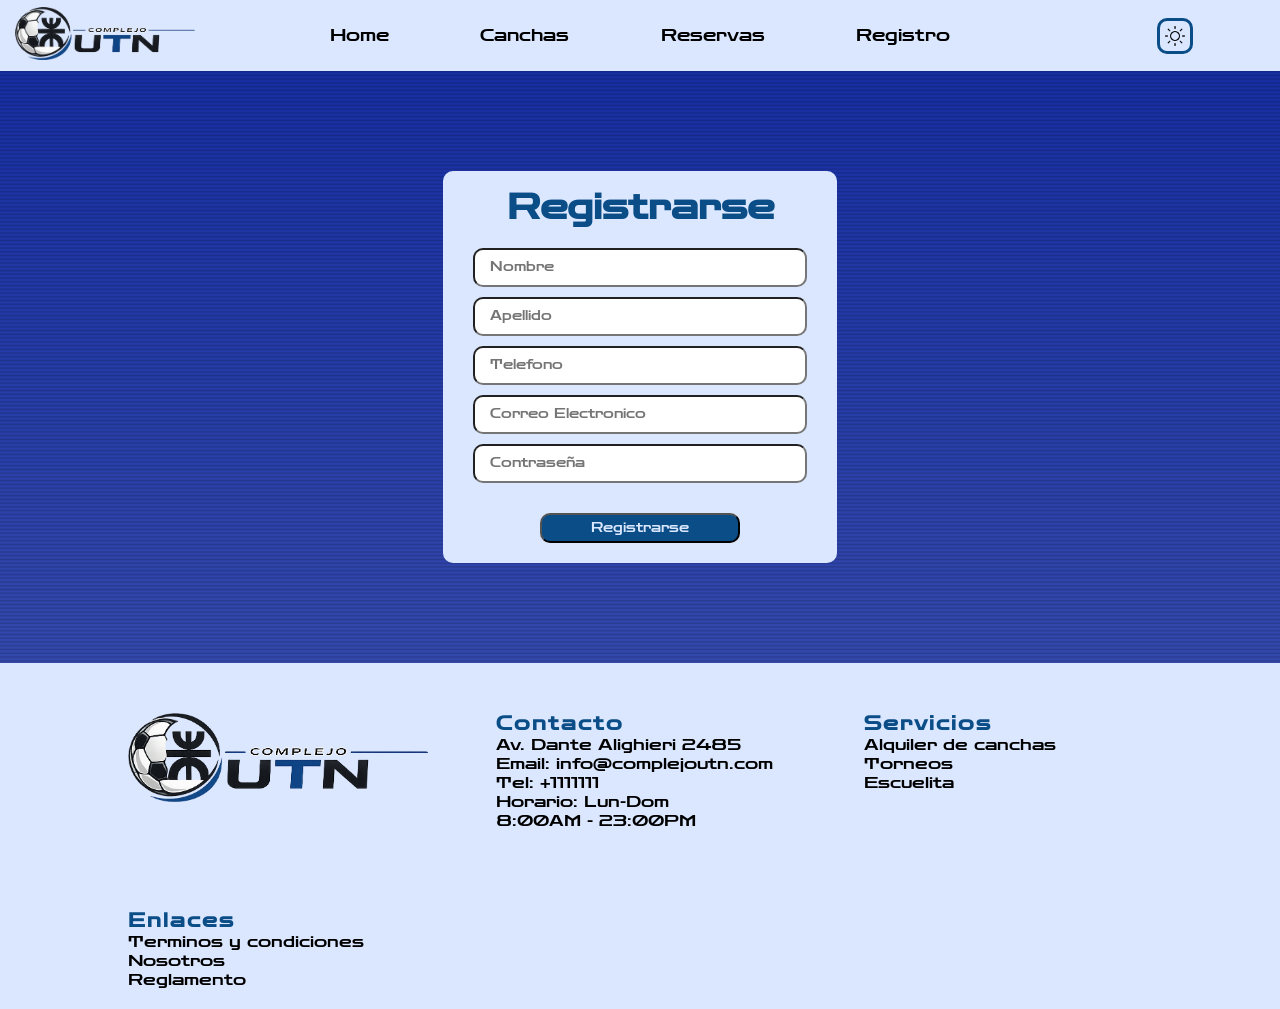
<file: proyecto/pages/registros.html>
<!DOCTYPE html>
<html lang="en">

<head>
    <meta charset="UTF-8">
    <meta name="viewport" content="width=device-width, initial-scale=1.0">
    <link rel="stylesheet" href="../styles.css">
    <link rel="stylesheet" href="/proyecto/pages/registros.css">
    <link rel="icon" href="/proyecto/assets/icons/favicon.svg">
    <title>Registro - ComplejoUTN</title>
</head>

<body>
    <div id="loader">
        <div class="spinner"></div>
    </div>
    <header id="navbar">
        <div id="burger"><img src="/proyecto/assets/icons/burger_menu.svg" alt="burger_menu"></div>

        <a href="/proyecto/index.html"><img src="../assets/imagenes/logo_navbar.png" alt="logo" id="logo_navbar"></a>
        
        <nav>
            <ul id="pages">
                <a href="../index.html">
                    <li>Home</li>
                </a>
                <a href="canchas.html">
                    <li>Canchas</li>
                </a>
                <a href="reservas.html">
                    <li>Reservas</li>
                </a>
                <a href="#">
                    <li>Registro</li>
                </a>
            </ul>
        </nav>
        <div id="mode-container">
            <img src="../assets/imagenes/light_mode.png" alt="light_mode" id="mode">
        </div>
    </header>
    <main>
        <section id="reg-container">
            <div id="login" class="formulario">
                <h2>Inicia Sesion</h2>
                <form class="form">
                    <input type="email" id="correo" placeholder="Correo Electronico">
                    <input type="password" id="contraseña" placeholder="Contraseña">
                    <button type="submit">Ingresar</button>
                </form>
            </div>
            <div id="sign-up" class="formulario">
                <h2>Registrarse</h2>
                <form class="form">
                    <input type="text" id="nombre" placeholder="Nombre">
                    <input type="text" id="apellido" placeholder="Apellido">
                    <input type="text" id="telefono" placeholder="Telefono">
                    <input type="email" id="correo-r" placeholder="Correo Electronico">
                    <input type="password" id="contraseña-r" placeholder="Contraseña">
                    <button type="submit">Registrarse</button>
                </form>
            </div>
            <div id="user_page">
                <div class="cont">
                    <div id="cont1">
                        <div id="foto_user">
                            <img src="/proyecto/assets/icons/user.svg" alt="foto">
                        </div>
                        <h3 id="nombre-u">nombre</h3>
                    </div>
                    <div id="cont2">
                        <p id="correo-u"><strong>Correo:</strong> correo@gmail.com</p>
                        <p id="telefono-u"><strong>Telefono:</strong> 11111111</p>
                    </div>
                </div>
                <div class="cont">
                    <div id="cont3">
                        <p>Reservas Registradas:</p>
                        <ul id="lista-reservas">
                            
                        </ul>
                    </div>
                    <div id="cont4">
                        <button id="res">Reservar cancha</button>
                        <button id="cerrar">Cerrar sesion</button>
                        <button id="borrar">Borrar cuenta</button>
                    </div>
                </div>
            </div>
        </section>
    </main>
    <footer id="footer">
        <div id="cont_footer">
            <div class="col_footer">
                <img src="/proyecto/assets/imagenes/logo_navbar.png" id="img_footer" alt="logofooter">
            </div>
            <div class="col_footer">
                <h3>Contacto</h3>
                <p>Av. Dante Alighieri 2485</p>
                <p>Email: info@complejoutn.com</p>
                <p>Tel: +1111111</p>
                <p>Horario: Lun-Dom</p>
                <p>8:00AM - 23:00PM</p>
            </div>
            <div class="col_footer">
                <h3>Servicios</h3>
                <p>Alquiler de canchas</p>
                <p>Torneos</p>
                <p>Escuelita</p>
            </div>
            <div class="col_footer">
                <h3>Enlaces</h3>
                <p>Terminos y condiciones</p>
                <p>Nosotros</p>
                <p>Reglamento</p>
            </div>
        </div>
    </footer>
    <script src="registros.js"></script>
</body>
</html>
</file>
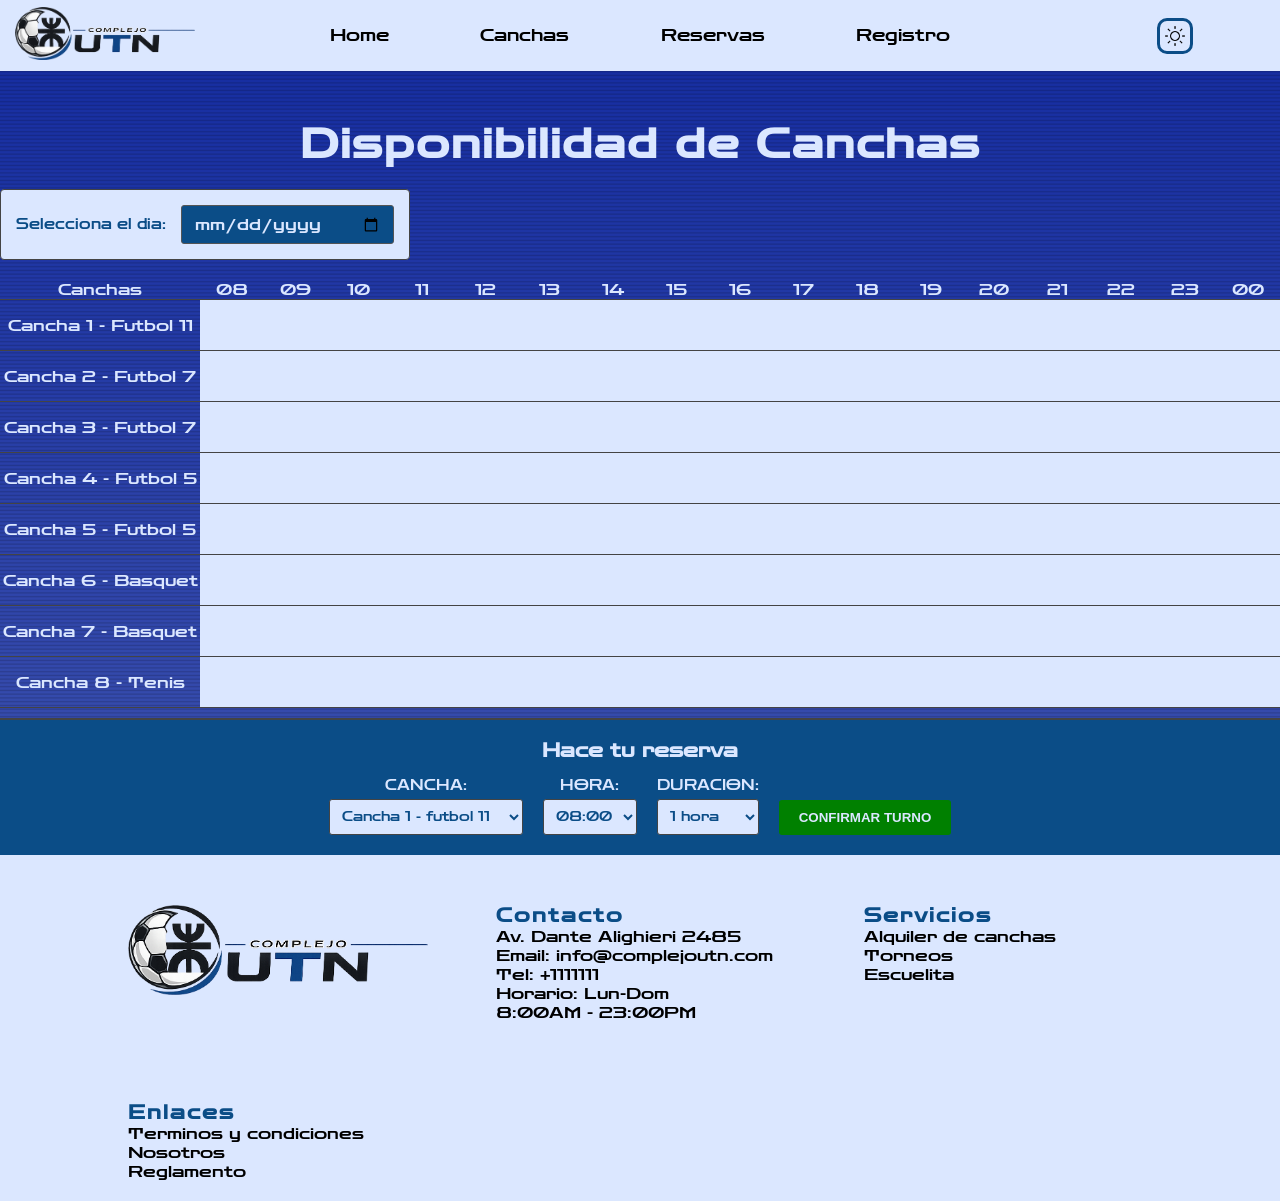
<file: proyecto/pages/reservas.html>
<!DOCTYPE html>
<html lang="en">

<head>
    <meta charset="UTF-8">
    <meta name="viewport" content="width=device-width, initial-scale=1.0">
    <link rel="stylesheet" href="../styles.css">
    <link rel="stylesheet" href="reservas.css">
    <title>Document</title>
</head>

<body>
    <div id="loader">
        <div class="spinner"></div>
    </div>
    <header id="navbar">
        <div id="burger"><img src="/proyecto/assets/icons/burger_menu.svg" alt="burger_menu"></div>
        
        <a href="/proyecto/index.html"><img src="../assets/imagenes/logo_navbar.png" alt="logo" id="logo_navbar"></a>
        
        <nav>
            <ul id="pages">
                <a href="../index.html">
                    <li>Home</li>
                </a>
                <a href="canchas.html">
                    <li>Canchas</li>
                </a>
                <a href="#">
                    <li>Reservas</li>
                </a>
                <a href="registros.html">
                    <li>Registro</li>
                </a>
            </ul>
        </nav>
        <div id="mode-container">
            <img src="../assets/imagenes/light_mode.png" alt="light_mode" id="mode">
        </div>
    </header>

    <main id="main-reservas">
        <section id="reserva-header">
            <h1>Disponibilidad de Canchas</h1>
        </section>
        <section id="filtro-fecha">
            <label for="fecha-reserva">Selecciona el dia:</label>
            <input type="date" id="fecha-reserva">
        </section>
        <div class="contenedor-grilla">
            <div class="fecha">
                <div class="cancha-label">Canchas</div>
                <div>08</div><div>09</div><div>10</div><div>11</div><div>12</div><div>13</div>
                <div>14</div><div>15</div><div>16</div><div>17</div><div>18</div><div>19</div>
                <div>20</div><div>21</div><div>22</div><div>23</div><div>00</div>
            </div>

            <div class="cancha-fila">
                <div class="cancha-label">Cancha 1 - Futbol 11</div>
                <div class="caja-horarios" id="cancha-1"></div>
            </div>

            <div class="cancha-fila">
                <div class="cancha-label">Cancha 2 - Futbol 7</div>
                <div class="caja-horarios" id="cancha-2"></div>
            </div>
                
            <div class="cancha-fila">
                <div class="cancha-label">Cancha 3 - Futbol 7</div>
                <div class="caja-horarios" id="cancha-3"></div>
            </div>
            <div class="cancha-fila">
                <div class="cancha-label">Cancha 4 - Futbol 5</div>
                <div class="caja-horarios" id="cancha-4"></div>
            </div>
            <div class="cancha-fila">
                <div class="cancha-label">Cancha 5 - Futbol 5</div>
                <div class="caja-horarios" id="cancha-5"></div>
            </div>
            <div class="cancha-fila">
                <div class="cancha-label">Cancha 6 - Basquet</div>
                <div class="caja-horarios" id="cancha-6"></div>
            </div>
            <div class="cancha-fila">
                <div class="cancha-label">Cancha 7 - Basquet</div>
                <div class="caja-horarios" id="cancha-7"></div>
            </div>
            <div class="cancha-fila">
                <div class="cancha-label">Cancha 8 - Tenis</div>
                <div class="caja-horarios" id="cancha-8"></div>
            </div>
        </div>

    <section id="confirmacion-panel" class="panel-oscuro">
        <div class="ticket-horizontal">
            <h3>Hace tu reserva</h3>
            
            <div class="form-reserva">
                <div>
                    <label>Cancha:</label>
                    <select id="select-cancha">
                        <option value="1">Cancha 1 - futbol 11</option>
                        <option value="2">Cancha 2 - futbol 7</option>
                        <option value="3">Cancha 3 - futbol 7</option>
                        <option value="4">Cancha 4 - futbol 5</option>
                        <option value="5">Cancha 5 - futbol 5</option>
                        <option value="6">Cancha 6 - basquet</option>
                        <option value="7">Cancha 7 - basquet</option>
                        <option value="8">Cancha 8 - tenis</option>
                    </select>
                </div>

                <div>
                    <label>Hora:</label>
                    <select id="select-hora">
                        <option value="08">08:00</option>
                        <option value="09">09:00</option>
                        <option value="10">10:00</option>
                        <option value="11">11:00</option>
                        <option value="12">12:00</option>
                        <option value="13">13:00</option>
                        <option value="14">14:00</option>
                        <option value="15">15:00</option>
                        <option value="16">16:00</option>
                        <option value="17">17:00</option>
                        <option value="18">18:00</option>
                        <option value="19">19:00</option>
                        <option value="20">20:00</option>
                    </select>
                </div>

                <div>
                    <label>Duracion:</label>
                    <select id="select-duracion">
                        <option value="1">1 hora</option>
                        <option value="2">2 horas</option>
                    </select>
                </div>
                
                <button id="btn-confirmar" class="btn-reserva">Confirmar Turno</button>
            </div>
        </div>
    </section>
    </main>
    <footer id="footer">
        <div id="cont_footer">
            <div class="col_footer">
                <img src="/proyecto/assets/imagenes/logo_navbar.png" id="img_footer" alt="logofooter">
            </div>
            <div class="col_footer">
                <h3>Contacto</h3>
                <p>Av. Dante Alighieri 2485</p>
                <p>Email: info@complejoutn.com</p>
                <p>Tel: +1111111</p>
                <p>Horario: Lun-Dom</p>
                <p>8:00AM - 23:00PM</p>
            </div>
            <div class="col_footer">
                <h3>Servicios</h3>
                <p>Alquiler de canchas</p>
                <p>Torneos</p>
                <p>Escuelita</p>
            </div>
            <div class="col_footer">
                <h3>Enlaces</h3>
                <p>Terminos y condiciones</p>
                <p>Nosotros</p>
                <p>Reglamento</p>
            </div>
        </div>
    </footer>
    <script src="reservas.js"></script>
</body>

</html>
</file>
<file: styles.css>
*,
*::before,
*::after {
    margin: 0;
    padding: 0;
    box-sizing: border-box;
    /*outline: 1px solid red !important;*/
}

@font-face {
    font-family: MiFuente;
    src: url(assets/fonts/ZenDots-Regular.ttf) format('woff');
    font-weight: normal;
    font-size: normal;
}

:root {
    --color-principal:#0b4d87;
    --color-secundario:#dbe7ff;
    --color-fuente: black;
}

html {
    scroll-behavior: smooth;
}

body {
    font-family: 'MiFuente', sans-serif;
    min-height: 100vh;
    display: flex;
    flex-direction: column;
    position: relative;
    overflow-x: hidden;
    width: 100%;
}

img {
    max-width: 100%;
    height: auto;
}

/* NAVBAR */

#navbar {
    display: flex;
    justify-content: space-between;
    align-items: center;
    background-color: var(--color-secundario);
    position: sticky;
    top: 0;
    z-index: 1000;
    padding: 0 20px;
    flex-wrap: wrap;
}

#navbar a {
    color: var(--color-fuente);
    text-decoration: none;
}

#logo_navbar {
    width: min(180px, 35vw);
    height: auto;
    padding: 5px 0;
}

#pages {
    display: flex;
    justify-content: center;
    align-items: center;
    list-style: none;
    gap: 20px;
    flex-wrap: wrap;
}

#pages li {
    padding: 5px 15px;
    border-radius: 10px;
    font-size: clamp(14px, 2vw, 17px);
    transition: all 0.3s ease;
}

#pages li:hover {
    background-color: var(--color-principal);
    color: var(--color-secundario);
}

#burger {
    display: none;
}

#burger img {
    cursor: pointer;
    width: 50px;
}

#mode-container {
    display: flex;
    justify-content: center;
    align-items: center;
}

#mode {
    width: 35px;
    margin: 10px 0;
    padding: 5px;
    border-radius: 10px;
    border-style: solid;
    border-color: var(--color-principal);
    transition: background-color 0.3s ease;
}

#mode:hover {
    background-color: #c5d0e6;
}

/* MAIN */

main {
    text-align: center;
    background-image: url(assets/imagenes/background.png);
    background-size: cover;
    flex: 1;
}

/* PRESENTACION */

#presentacion {
    position: relative;
    width: 100%;
    min-height: 70vh;
    overflow: hidden;
    display: flex;
    justify-content: center;
    align-items: center;
    padding: 40px 20px;
}

#presentacion::before {
    content: "";
    position: absolute;
    inset: 0;
    background-image: url(assets/imagenes/canchafondo.webp);
    background-size: cover;
    background-position: center;
    filter: blur(3px);
    transform: scale(1.1);
    z-index: 1;
}

#logo_presentacion {
    position: relative;
    z-index: 2;
    width: min(90%, 450px);
}

/* COMPLEJO */

#disenocomplejo {
    width: 100%;
    max-width: 700px;
    margin: 50px auto;
    padding: 0 20px;
}

#img-diseno {
    height: auto;
    width: 100%;
    display: block;
}

.contenedor-mapa {
    position: relative;
    display: inline-block;
    border: 3px solid var(--color-secundario);
    border-radius: 5px;
}

.punto {
    position: absolute;
    width: 15px;
    height: 15px;
    background-color: var(--color-principal);
    cursor: pointer;
    border-radius: 50%;
    border: 1px solid #333;
}

.texto-punto {
    visibility: hidden;
    background-color: #333;
    color: #fff;
    text-align: center;
    padding: 5px 10px;
    border-radius: 6px;
    position: absolute;
    z-index: 1;
    bottom: 125%;
    left: 50%;
    transform: translateX(-50%, 10px) scale(0.9);
    white-space: nowrap;
    opacity: 0;
    transition: all 0.25s ease;
}

.punto:hover .texto-punto {
    visibility: visible;
    opacity: 1;
    transform: translate(-50%, 0) scale(1);
}

#titulo-imgcomplejo {
    text-align: center;
    margin-bottom: 35px;
    letter-spacing: 1px;
    color: var(--color-secundario);
    font-size: clamp(20px, 4vw, 40px);
}

/* NOSOTROS */

#nosotros {
    display: flex;
    justify-content: center;
    align-items: stretch;
    gap: 40px;
    padding: 50px 20px;
    flex-wrap: wrap;
}

#texto_nosotros {
    flex: 1 1 500px;
    max-width: 650px;
    min-width: 350px;
    display: flex;
    flex-direction: column;
    justify-content: center;
    gap: 20px;
    background-color: var(--color-secundario);
    border-radius: 10px;
    padding: 35px;
    border: solid var(--color-principal);
}

#texto_nosotros p {
    font-size: clamp(15px, 1.2vw, 15px);
    line-height: 1.8;
    color: var(--color-fuente);
}

#fotocancha {
    flex: 1 1 500px;
    width: 100%;
    max-width: 650px;
    object-fit: cover;
    border: 2px solid #333;
    border-radius: 10px;
}

/* CARRUSEL */

#carrusel {
    width: min(95%, 1200px);
    margin: 0 auto;
    overflow: hidden;
    position: relative;
}

#img-carrusel {
    width: 100%;
    display: flex;
    gap: 20px;
    transition: transform 0.5s ease;
}

#img-carrusel img {
    width: calc(33.33% - 20px);
    flex-shrink: 0;
    border-radius: 5px;
    object-fit: cover;
}

.btn-carrusel {
    background-color: var(--color-secundario);
    font-size: 40px;
    cursor: pointer;
    margin-top: 20px;
    border-radius: 50%;
    border: solid 2px black;
    width: 50px;
    height: 50px;
    display: inline-flex;
    justify-content: center;
    align-items: center;
}

/* ACORDEON */

#preguntas {
    width: min(95%, 1200px);
    margin: 0 auto;
    font-size: clamp(14px, 2vw, 25px);
}

.pregunta {
    margin: 30px 0;
    padding: 20px;
    background-color: var(--color-secundario);
    border-radius: 10px;
    border: solid var(--color-principal);
    cursor: pointer;
}

.preg {
    display: flex;
    justify-content: space-between;
    align-items: center;
    gap: 20px;
}

.flecha {
    width: 35px;
    transition: transform 0.3s ease;
}

.activo .flecha {
    transform: rotate(180deg);
}

.resp {
    max-height: 0;
    overflow: hidden;
    transition: 
        max-height 0.4s ease,
        padding 0.3s ease;
    padding-top: 0;
    padding-bottom: 0;    
}

.activo .resp {
    padding-top: 20px;
    padding-bottom: 20px;
}

/* CONTACTO */

#contacto {
    display: flex;
    justify-content: center;
    align-items: stretch;
    gap: 30px;
    padding: 0 20px 50px;
    flex-wrap: wrap;
}

#ubi_texto {
    flex: 1;
    min-width: 300px;
    text-align: left;
    padding: 20px;
    font-size: clamp(14px, 2vw, 25px);
    background-color: var(--color-secundario);
    border-radius: 10px;
    border: solid var(--color-principal);
}

#ubi_texto p {
    padding: 20px 0;
}

#ubi_texto div {
    display: flex;
    align-items: center;
    gap: 10px;
}

#mapa {
    flex: 1;
    min-width: 300px;
}

#mapa iframe {
    width: 100%;
    min-height: 350px;
    border: 0;
}

/* FOOTER */

#footer {
    background-color: var(--color-secundario);
    color: black;
    padding: 50px 20px 20px;
}

#cont_footer {
    display: flex;
    justify-content: center;
    flex-wrap: wrap;
    gap: 40px;
    margin: 0 auto;
    max-width: 1500px;
}

.col_footer {
    flex: 1;
    min-width: 200px;
    word-break: break-word;
}

#img_footer {
    max-width: 300px;
}

.col_footer h3 {
    color: var(--color-principal);
    letter-spacing: 2px;
    margin-bottom: 10px;
}

.col_footer p:hover {
    color: var(--color-principal);
}

/* DARK MODE */

body.dark-mode {
    --color-principal: #4da3ff;
    --color-secundario: #0b4d87;
    --color-fuente: black;
}

.dark-mode main {
    background-image: url(assets/imagenes/background_darkmode.png);
}

body.dark-mode #logo_navbar {
    content: url(assets/imagenes/logo_darkmode.png);
}

body.dark-mode #img_footer {
    content: url(assets/imagenes/logo_darkmode.png);
}

/* LOADER */

#loader {
    position: fixed;
    inset: 0;
    background-color: var(--color-secundario);
    display: flex;
    justify-content: center;
    align-items: center;
    z-index: 9999;
}

.spinner {
    width: 70px;
    height: 70px;
    border: 8px solid var(--color-secundario);
    border-top: 8px solid var(--color-principal);
    border-radius: 50%;
    animation: girar 1s linear infinite;
}

@keyframes girar {
    to {
        transform: rotate(360deg);
    }
}

@media (max-width: 1200px) {

    #nosotros {
        align-items: center;
    }

    #texto_nosotros,
    #fotocancha {
        flex: 1 1 450px;
    }

}

/* MEDIA LAPTOP */
@media (max-width: 1024px) {

    #navbar {
        padding: 0 15px;
    }

    #logo_navbar {
        width: 140px;
    }

    #pages {
        gap: 12px;
    }

    #pages li {
        font-size: 14px;
        padding: 5px 10px;
    }

    #presentacion {
        min-height: 60vh;
    }

    #logo_presentacion {
        width: min(80%, 380px);
    }

    #nosotros {
        gap: 25px;
    }

    #texto_nosotros {
        padding: 25px;
    }

    #fotocancha {
        max-width: 500px;
    }

    #img-carrusel img {
        width: calc(50% - 10px);
    }

    #preguntas {
        width: 90%;
    }

    #ubi_texto {
        padding: 15px;
    }

    #mapa iframe {
        min-height: 300px;
    }

    #cont_footer {
        gap: 25px;
    }

    #img_footer {
        max-width: 220px;
    }
}

/* MEDIA TABLET */

@media (max-width: 768px) {

    #burger {
        display: block;
    }

    nav {
        position: absolute;
        top: 100%;
        left: 0;
        width: 100%;
        background-color: var(--color-secundario);
        overflow: hidden;
        max-height: 0;
        opacity: 0;
        transform: translateY(-10px);
        transition:
            max-height 0.4s ease,
            opacity 0.3s ease,
            transform 0.3s ease;
    }

    nav.active {
        max-height: 500px;
        opacity: 1;
        transform: translateY(0);
    }

    #pages {
        flex-direction: column;
        width: 100%;
        padding: 20px 0;
    }

    #disenocomplejo {
        padding: 0 10px;
        width: 100%;
        max-width: 100%;
        overflow: hidden;
        box-sizing: border-box;
    }

    #img-diseno {
        width: 100%;
        max-width: 100%;
        height: auto;
        display: block;
    }

    #nosotros,
    #contacto {
        flex-direction: column;
    }

    #texto_nosotros,
    #ubi_texto,
    #fotocancha,
    #mapa {
        width: 100%;
    }

    #texto_nosotros,
    #fotocancha {
        min-width: unset;
        max-width: 100%;
    }

    #img-carrusel img {
        width: calc(50% - 10px);
    }

    #cont_footer {
        gap: 30px;
    }
}

/* MEDIA MOBILE */

@media (max-width: 426px) {

    #navbar {
        padding: 10px;
    }

    #logo_navbar {
        width: 100px;
    }

    #logo_presentacion {
        width: 95%;
    }

    #titulo-imgcomplejo {
        padding: 0 10px;
    }

    #texto_nosotros {
        padding: 20px;
    }

    .pregunta {
        margin: 15px 0;
        padding: 15px;
    }

    #img-carrusel img {
        width: 100%;
    }

    #mapa iframe {
        min-height: 250px;
    }

    #cont_footer {
        flex-direction: column;
        gap: 20px;
        text-align: center;
    }

    .col_footer {
        width: 100%;
    }

    #img_footer {
        max-width: 150px;
        margin: 0 auto;
    }
}
</file>
<file: proyecto/styles.css>
* {
    margin: 0;
    padding: 0;
    /*outline: 1px solid red !important;*/
}

@font-face {
    font-family: MiFuente;
    src: url(/proyecto/assets/fonts/ZenDots-Regular.ttf) format('woff');
    font-weight: normal;
    font-size: normal;
}

body {
    font-family: 'MiFuente', sans-serif;
    min-height: 100vh;
    display: flex;
    flex-direction: column;
    position: relative;
    overflow-x: hidden;
}

:root {
    --color-principal:#0b4d87;
    --color-secundario:#dbe7ff;
    --color-fuente: black;
}


html{
    scroll-behavior: smooth;
}

#navbar {
    display: flex;
    justify-content: space-between;
    align-items: center;
    background-color: var(--color-secundario);
    position: sticky;
    top: 0;
    z-index: 1000;
}

#navbar a{
    color: var(--color-fuente);
    text-decoration: none;
}

#logo_navbar {
    width: 180px;
    height: auto;
    padding: 5px 15px;
}

#pages {
    display: flex;
    justify-content: space-between;
    list-style: none;
    width: 650px;
    margin: 20px 0;
}

#pages li {
    padding: 5px 15px;
    border-radius: 10px;
    font-size: 17px;
    transition: all 0.3s ease;
}

#pages li:hover {
    background-color: var(--color-principal);
    color: var(--color-secundario);
}

#burger {
    display: none;
}

#burger img {
    cursor: pointer;
    width: 60px;
}

#mode-container {
    display: flex;
    justify-content: center;
    align-items: center;
    width: 210px;
}

#mode {
    width: 20px;
    margin: 15px 0;
    padding: 5px;
    border-radius: 10px;
    border-style: solid;
    border-color: var(--color-principal);
    transition: background-color 0.3s ease;
}

#mode:hover {
    background-color: #c5d0e6;
}

main {
    text-align: center;
    background-image: url(/proyecto/assets/imagenes/background.png);
    background-size: cover;
    flex: 1;
}

footer {
    background-color: var(--color-secundario);
}


#complejo {
    height: 250px;
}

#carrusel {
    width: 100%;           
    max-width: 1200px;    
    margin: 0 auto;
    overflow: hidden;
    overflow-x: hidden;
    position: relative;
}


#img-carrusel{
    width: 100%;
    display: flex;
    gap: 20px;
    transition: transform 0.5s ease;

}

#img-carrusel img {
    width: calc(33.33% - 20px); 
    flex-shrink: 0;
    border-radius: 5px;
    object-fit: cover;
}

.btn-carrusel{
    background-color: var(--color-secundario);
    font-size: 40px;
    cursor: pointer;
    margin-top: 20px;
    border-radius: 50%;
    border: solid 2px black;
    width: 50px;
    height: 50px;
    padding: 0;
    display: inline-flex;
    justify-content: center;
    align-items: center;
    line-height: 0;
}

.btn-carrusel:hover {
    opacity: 0.7;
}

#preguntas {
    height: auto;
    width: 75%;
    margin: 0 auto;
    font-size: 25px;
}

.pregunta {
    margin: 30px;
    padding: 20px;
    background-color: var(--color-secundario);
    border-radius: 10px;
    border-style: solid;
    border-color: var(--color-principal);
    cursor: pointer;
}

.preg {
    display: flex;
    justify-content: space-between;
    align-items: center;
}

.flecha {
    width: 35px;
    transition: transform 0.3s ease;
}

.activo .flecha {
    transform: rotate(180deg);
}

.resp {
    max-height: 0;
    overflow: hidden;
    transition: all 0.4s ease;
}

.activo .resp {
    padding-top: 20px;
}

#contacto {
    height: auto;
    display: flex;
    justify-content: space-evenly;
    padding-bottom: 50px;
}

#ubi_texto {
    height: auto;
    width: 45%;
    text-align: left;
    padding: 10px 25px;
    font-size: 25px;
    background-color: var(--color-secundario);
    border-radius: 10px;
    border: solid;
    border-color: var(--color-principal);
}

#ubi_texto p {
    padding: 20px;
}

#ubi_texto div {
    display: flex;
    justify-content: left;
    margin: 0 auto;
}

#mapa {
    padding: 0 20px;
}

#nosotros {
    height: auto;
    display: flex;
    justify-content: space-around;
    padding: 50px 20px;
}

#texto_nosotros{
    display: grid;
    width: 50%;
    background-color: var(--color-secundario);
    border-radius: 10px;
    padding: 40px;
    border-color: var(--color-principal);
    border-style: solid;
    line-height: 1.5;
}

#texto_nosotros p {
    margin-bottom: 20px;
    font-size: 17px;
    color: var(--color-fuente);           
}

#fotocancha{
    height: auto;
    width: 650px;
    border-width: 2px;
    border-color: #333;
    border-radius: 10px;
    border-style: solid;
}

#presentacion {
    position: relative;
    width: 100%;
    height: 700px;
    overflow: hidden;
}

#presentacion::before {
    content: "";
    position: absolute;
    top: 0;
    left: 0;
    width: 100%;
    height: 100%;
    background-image: url(assets/imagenes/canchafondo.webp);
    background-size: cover;
    background-position: center; 
    filter: blur(3px); 
    transform: scale(1.1);
    z-index: 1;
}

#logo_presentacion {
    position: relative;
    z-index: 2; 
    width: 450px;    
}

#disenocomplejo {
    width: 100%;        
    max-width: 700px;  
    margin: 50px auto;    
}

#img-diseno {
    width: 100%;       
    height: auto;       
    display: block;    
}

.contenedor-mapa {
    position: relative; 
    display: inline-block;
    border: 3px solid var(--color-secundario);
    border-radius: 5px;
}

.punto {
    position: absolute;
    width: 15px;
    height: 15px;
    background-color: var(--color-principal); 
    cursor: pointer;
    border-radius: 50%;
    border: 1px solid;
    border-color: #333;
}

.texto-punto {
    visibility: hidden;
    background-color: #333;
    color: #fff;
    text-align: center;
    padding: 5px 10px;
    border-radius: 6px;
    position: absolute;
    z-index: 1;
    bottom: 125%; 
    left: 50%;
    transform: translateX(-50%, 10px) scale(0.9);
    white-space: nowrap;
    opacity: 0;
    transition: all 0.25s ease;
}


.punto:hover .texto-punto {
    visibility: visible;
    opacity: 1;
    transform: translate(-50%, 0) scale(1);
}

#titulo-imgcomplejo{
    text-align: center;
    margin-bottom: 35px;
    letter-spacing: 1px;
    color: var(--color-secundario);
    font-size: 250%;
    width: 100%;
}

#footer{
    background-color: var(--color-secundario);
    color: black;
    padding: 50px 10% 20px 10%;
}

#cont_footer{
    display: flex;
    justify-content: center;
    flex-wrap: wrap;
    gap: 80px;
    margin: 0 auto;
    max-width: 1500px;
}

.col_footer{
    flex: 1;
    min-width: 200px;
}

#img_footer{
    max-width: 300px;
    height: auto;
}

.col_footer h3{
    color: var(--color-principal);
    letter-spacing: 2px;
}

.col_footer p:hover{
    color: var(--color-principal);
}
body.dark-mode{
    --color-principal: #4da3ff;
    --color-secundario: #0b4d87;
    --color-fuente: black;
}
.dark-mode main{
    background-image: url(./assets/imagenes/background_darkmode.png);
}

body.dark-mode #logo_navbar {
    content: url(/proyecto/assets/imagenes/logo_darkmode.png);
}

body.dark-mode #img_footer {
    content: url(/proyecto/assets/imagenes/logo_darkmode.png);
}

#loader {
    position: fixed;
    inset: 0;
    background-color: white;
    display: flex;
    justify-content: center;
    align-items: center;
    z-index: 9999;
}

.spinner {
    width: 70px;
    height: 70px;
    border: 8px solid #dbe7ff;
    border-top: 8px solid #0b4d87;
    border-radius: 50%;
    animation: girar 1s linear infinite;
}

@keyframes girar {
    to {
        transform: rotate(360deg);
    }
}

@media (max-width: 1024px) {
    #logo_navbar {
        width: 150px;
    }

    #pages {
        width: 20%;
    }

    #mode-container {
        width: 20%;
    }

    #fotocancha {
        width: 422px;
    }

    #texto_nosotros {
        width: 402px;
        padding: 20px;
    }

    #texto_nosotros p {
        font-size: 10.5px;
        margin: 0;
    }

    #preguntas {
        font-size: 80%;
    }

    #ubi_texto {
        font-size: 90%;
    }

    #mapa {
        width: 40%;
    }

    #mapa iframe {
        width: 100%;
        height: 300px;
    }

    #whatsapp {
        width: 20px;
    }

    #cont_footer {
        max-width: 1024px;
    }

    .col_footer {
        min-width: 100px;
    }

    .col_footer p {
        font-size: 10px;
    }

    #img_footer {
        max-width: 200px;
    }

    #presentacion::before {
        transform: scale(1);
    }
}

@media (max-width: 768px) {
    #logo_navbar {
        width: 120px;
    }

    #burger {
        display: block;
    }

    nav {
        position: absolute;
        top: 100%;
        left: 0;
        width: 100%;
        background-color: var(--color-secundario);
        overflow: hidden;
        max-height: 0;
        opacity: 0;
        transform: translateY(-10px);
        transition: 
            max-height 0.4s ease,
            opacity 0.3s ease,
            transform 0.3s ease;
    }

    nav.active {
        max-height: 500px;
        opacity: 1;
        transform: translateY(0);
    }

    #pages {
        display: flex;
        flex-direction: column;
        align-items: center;
        justify-content: center;
        width: 100%;
        padding: 20px 0;
        gap: 20px;
    }

    #mode-container {
        width: 15%;
    }

    #fotocancha {
        width: 350px;
    }

    #nosotros{
        height: 100%;
    }

    #texto_nosotros {
        width: 100%;
        padding: 10px;
    }

    #texto_nosotros p {
        font-size: 50%;
        margin: 0;
        line-height: 1;
    }

    #preguntas {
        font-size: 80%;
    }

    #ubi_texto {
        font-size: 90%;
        height: 300px;
        font-size: 80%;
        line-height: 0.9;
    }

    #mapa {
        width: 100%;
    }

    #mapa iframe {
        width: 100%;
        height: 100%;
    }

    #whatsapp {
        width: 15px;
    }

    #cont_footer {
        max-width: 1024px;
    }

    .col_footer {
        min-width: 10px;
    }

    .col_footer p {
        font-size: 7px;
    }

    .col_footer h3 {
        font-size: 70%;
    }
    #img_footer {
        max-width: 120px;
    }

    #presentacion::before {
        transform: scale(1);
    }
    
}

@media (max-width: 426px) {
    #navbar {
        width: 100%;
        justify-content: space-around;
    }

    #logo_navbar {
        width: 100px;
        padding: 5px;
    }

    #pages {
        width: 100%;
    }

    nav {
        width: 100%;
        overflow-x: hidden;
    }

    #mode-container {
        width: auto;
    }

    #nosotros {
        flex-direction: column;
    }

    #fotocancha {
        width: 95%;
    }

    #texto_nosotros {
        width: 94%;
    }

    #texto_nosotros p {
        font-size: 80%;
    }

    #preguntas {
        font-size: 70%;
    }

    .pregunta {
        padding: 0;
    }

    #contacto {
        flex-direction: column;
        gap: 20px;
    }

    #ubi_texto  {
        width: 75%;
        margin-left: 22px;
        font-size: 100%;
    }
    #ubi_texto  img{
        margin-bottom: 14%;
        width: 25px;
        padding: 0;
    }

    #numero-wpp p{
        padding-left: 2%;
    }

    #mapa {
        width: 85%;
        height: 250px;
    }

    #mapa iframe {
        width: 100%;
    }

    #footer {
        padding: 1%;
    }
    #cont_footer {
        flex-direction: column;
        gap: 5px;
        max-width: 100%;
        width: 95%;
        margin: 0 auto;
    }
    .col_footer {
        width: 95%;
        min-width: auto;
        text-align: center;
    }

    .col_footer p {
        font-size: 12px;
    }

    .col_footer h3 {
        font-size: 16px;
    }

    #img_footer {
        max-width: 120px;
        margin: 0 auto;
    }

    #titulo-imgcomplejo {
        font-size: 100%;
        width: 95%;
    }

    #img-carrusel {
        gap: 20px;
    }

    #img-carrusel img {
        min-width: 100%;
        width: 100%;
        flex-shrink: 0;
    }

    #presentacion {
        overflow: hidden;
    }

    #presentacion::before {
        transform: scale(1);
    }

    #logo_presentacion {
        width: 400px;
    }

    #disenocomplejo {
        padding: 0 10px;
        width: 100%;
        max-width: 100%;
        overflow: hidden;
        box-sizing: border-box;
    }

    #img-diseno {
        width: 100%;
        max-width: 100%;
        height: auto;
        display: block;
    }
}
</file>
<file: pages/canchas.css>
.canchas {
    font-size: 25px;
    padding: 20px;
    color: var(--color-secundario);
}

.carr {
    width: 100%;
    overflow: hidden;
    margin: auto;
}

.track {
    display: flex;
    gap: 10px;
    transition: transform 1s ease-in-out;
}

.track img {
    height: auto;
    width: 32.6%;
    flex-shrink: 0;
    object-fit: cover;
    border-radius: 10px;
    aspect-ratio: 16/9;
}

#btn-reserva {
    padding: 50px;
    
}

#btn-reserva a {
    text-decoration: none;
}

#btn-reserva h2 {
    margin: 0 auto;
    max-width: 500px;
    padding: 20px;
    background-color: var(--color-secundario);
    border-radius: 15px;
    color: var(--color-fuente);
}

#btn-reserva h2:hover {
    background-color: #c5d0e6;
}
@media (max-width:1024px){
    .track img{
    width: 49%;
    }

}
@media(max-width:426px){
    #btn-reserva h2{
        font-size: 85%;
        width:60%;
        
    }
     .track img{
        width:100%;
    }
    .canchas{
        font-size: 15px;
    }
}
</file>
<file: pages/registros.css>
#reg-container {
    display: flex;
    justify-content: center;
    align-items: stretch;
    gap: 40px;
    padding: 80px 20px;
    flex-wrap: wrap;
}

#reg-container h2 {
    color: var(--color-principal);
    font-size: clamp(24px, 3vw, 35px);
    padding: 15px;
    text-align: center;
}

.formulario {
    background-color: var(--color-secundario);
    border-radius: 10px;
    width: 100%;
    max-width: 450px;
    padding: 10px 0;
    border: solid 2px var(--color-principal);
}

.form {
    display: flex;
    flex-direction: column;
    align-items: center;
    gap: 12px;
    padding: 0 25px 25px;
    width: 100%;
}

.form input {
    width: 100%;
    max-width: 320px;
    min-height: 45px;
    border-radius: 10px;
    border: 2px solid var(--color-principal);
    padding: 10px 15px;
    font-family: 'MiFuente', sans-serif;
    transition:
        border-color 0.3s ease,
        transform 0.2s ease;
}

.form input:focus {
    outline: none;
    border-color: var(--color-principal);
    transform: scale(1.01);
}

#acuerdo {
    width: 100%;
    display: flex;
    justify-content: center;
    align-items: center;
    gap: 10px;
    flex-wrap: wrap;
    text-align: center;
}

#acuerdo input {
    width: auto;
    min-height: unset;
}

#acuerdo p {
    font-size: clamp(12px, 1.5vw, 14px);
}

button {
    background-color: var(--color-principal);
    color: var(--color-secundario);
    transition: all 0.3s ease;
    font-family: 'MiFuente', sans-serif;
    width: 100%;
    max-width: 220px;
    min-height: 45px;
    border-radius: 10px;
    margin-top: auto;
    cursor: pointer;
}

button:hover {
    background-color: var(--color-secundario);
    color: var(--color-principal);
}

.error {
    color: red;
    font-size: 12px;
    width: 100%;
    max-width: 320px;
    padding-left: 10px;
}

.input-error {
    border: 2px solid red !important;
}

.input-correcto {
    border: 2px solid limegreen !important;
}

#user_page {
    width: min(95%, 1200px);
    background-color: var(--color-secundario);
    border-radius: 10px;
    padding: 40px;
    display: flex;
    flex-direction: column;
    gap: 40px;
    margin: 80px auto;
    border: solid 2px var(--color-principal);
}

.cont {
    display: flex;
    justify-content: space-between;
    align-items: center;
    gap: 40px;
    flex-wrap: wrap;
}

#cont1 {
    display: flex;
    align-items: center;
    gap: 25px;
    flex-wrap: wrap;
}

#foto_user {
    width: 140px;
    height: 140px;
    border-radius: 50%;
    overflow: hidden;
    background-color: var(--color-principal);
    display: flex;
    justify-content: center;
    align-items: center;
    flex-shrink: 0;
}

#foto_user img {
    width: 100%;
    height: 100%;
    object-fit: cover;
}

#cont2 {
    display: flex;
    flex-direction: column;
    gap: 10px;
    word-break: break-word;
}

#cont3 {
    display: flex;
    flex-direction: column;
    gap: 15px;
    flex: 1;
}

#cont3 ul {
    padding-left: 20px;
}

#cont4 {
    display: flex;
    gap: 15px;
    flex-wrap: wrap;
    justify-content: center;
}

#modal-overlay {
    position: fixed;
    inset: 0;
    background: rgba(0,0,0,0.6);
    display: none;
    justify-content: center;
    align-items: center;
    z-index: 9999;
    padding: 20px;
}

#modal {
    background-color: var(--color-secundario);
    padding: 30px;
    border-radius: 15px;
    width: 100%;
    max-width: 400px;
    display: flex;
    flex-direction: column;
    align-items: center;
    gap: 20px;
    animation: aparecer 0.3s ease;
}

#modal p {
    font-size: clamp(15px, 2vw, 18px);
    text-align: center;
}

#cerrar-modal {
    margin: 0;
}

@keyframes aparecer {

    from {
        opacity: 0;
        transform: scale(0.8);
    }

    to {
        opacity: 1;
        transform: scale(1);
    }
}

@media (max-width: 1024px) {

    #reg-container {
        gap: 25px;
        padding: 60px 20px;
    }

    .formulario {
        max-width: 400px;
    }

    #user_page {
        padding: 30px;
    }

    .cont {
        gap: 25px;
    }

    #foto_user {
        width: 110px;
        height: 110px;
    }
}

@media (max-width: 768px) {

    #reg-container {
        flex-direction: column;
        align-items: center;
    }

    .formulario {
        max-width: 500px;
    }

    #user_page {
        padding: 25px;
        gap: 25px;
    }

    .cont {
        flex-direction: column;
        align-items: center;
        text-align: center;
    }

    #cont1 {
        justify-content: center;
    }

    #cont2 {
        align-items: center;
    }

    #cont3 {
        width: 100%;
    }

    #cont4 {
        width: 100%;
    }

    #cont4 button {
        max-width: 250px;
    }

    #foto_user {
        width: 100px;
        height: 100px;
    }
}

@media (max-width: 426px) {

    #reg-container {
        padding: 40px 15px;
    }

    .formulario {
        width: 100%;
    }

    .form {
        padding: 0 15px 20px;
    }

    .form input {
        max-width: 100%;
        font-size: 14px;
    }

    button {
        max-width: 100%;
        font-size: 14px;
    }

    #user_page {
        width: 95%;
        padding: 20px;
        gap: 20px;

        font-size: 14px;
    }

    #foto_user {
        width: 80px;
        height: 80px;
    }

    #modal {
        padding: 20px;
    }

    #modal p {
        font-size: 15px;
    }
}
</file>
<file: pages/reservas.css>
/*{
    outline: 1px solid red !important;
}*/

body {
    margin: 0;
    padding: 0;
    overflow-x: hidden;
}

#main-reservas{
    width: 100%;
    max-width: 100%;
    margin: 0;
    padding: 20px 0;
    padding-bottom: 0;
}

.fecha, .cancha-fila {
    display: grid;
    grid-template-columns: 200px repeat(17, 1fr);
    align-items: center;
    border-bottom: 1px solid #444;
    color: var(--color-secundario)
}

.caja-horarios {
    display: grid;
    grid-template-columns: repeat(17, 1fr);
    grid-column: 2 / 19; 
    height: 100%;
    min-height: 50px;
    background-color: var(--color-secundario); 
}

.bloque-reserva {
    background-color:var(--color-principal);
    height: 35px;
    margin: 5px 2px;
    border-radius: 2px;
    grid-row: 1;
    align-self: center;
}

#filtro-fecha {
    margin-bottom: 20px;
    padding: 15px;
    background-color: var(--color-secundario);
    border: 1px solid #444;
    border-radius: 4px;
    display: flex;
    align-items: center;
    gap: 15px;
    width: fit-content;
}

#filtro-fecha label {
    color: var(--color-principal);
    font-size: 90%;
}

#fecha-reserva {
    padding: 8px 12px;
    background-color: var(--color-principal);
    color: var(--color-secundario);
    border: 1px solid #555;
    border-radius: 3px;
    font-family: inherit;
    font-size: 100%;
}


.panel-oscuro {
    background-color: var(--color-principal); 
    padding: 20px;
    margin-top: 10px;
    border-top: 2px solid #444;

}

.ticket-horizontal h3 {
    margin: 0 0 15px 0;
    color: var(--color-secundario);
    text-align: center;
}

.form-reserva {
    display: flex;
    justify-content: center;
    align-items: flex-end;
    gap: 20px;
    flex-wrap: wrap;
}

.form-reserva label {
    display: block;
    color: var(--color-secundario);
    font-size: 85%;
    margin-bottom: 5px;
    text-transform: uppercase;
}

.form-reserva select {
    padding: 8px;
    background-color:var(--color-secundario);
    color: var(--color-principal);
    border: 1px solid #444;
    border-radius: 3px;
    font-family: inherit;
}

.btn-reserva {
    padding: 10px 20px;
    background-color: green; 
    color: var(--color-secundario);
    border: none;
    border-radius: 3px;
    cursor: pointer;
    font-weight: bold;
    text-transform: uppercase;
    height: 35px; 
}

.btn-reserva:hover {
    background-color: #2bcf6f;
}

#reserva-header h1{
    padding-top: 10px;
    font-size: 250%; 
    text-align: center;
    width: 100%;
    margin: 20px 0;
    letter-spacing: 2px;
    color: var(--color-secundario);
}

.cancha-label {
    color: var(--color-secundario);
    display: flex;
    align-items: center;
    justify-content: center;
    text-align: center;
}

#modal-overlay {
    position: fixed;
    top: 0;
    left: 0;
    width: 100%;
    height: 100%;
    background: rgba(0,0,0,0.6);

    display: none;
    justify-content: center;
    align-items: center;

    z-index: 9999;
}

#modal {
    background-color: var(--color-secundario);
    padding: 30px;
    border-radius: 15px;
    min-width: 300px;

    display: flex;
    flex-direction: column;
    align-items: center;
    gap: 20px;

    animation: aparecer 0.3s ease;
}

#modal p {
    font-size: 18px;
    text-align: center;
}

#cerrar-modal {
    background-color: var(--color-principal);
    color: var(--color-secundario);
    transition: all 0.3s ease;
    font-family: 'MiFuente', sans-serif;
    width: 200px;
    height: 30px;
    border-radius: 10px;
    margin: 0;
}

#cerrar-modal:hover {
    background-color: var(--color-secundario);
    color: var(--color-principal);
}

@keyframes aparecer {
    from {
        opacity: 0;
        transform: scale(0.8);
    }

    to {
        opacity: 1;
        transform: scale(1);
    }
}

@media (max-width: 1024px) {

    #main-reservas {
        width: 100%;
        margin: 0 auto;
    }

    #reserva-header h1 {
        font-size: 170%;
        margin-bottom: 30px;
    }

    .contenedor-grilla {
        overflow-x: auto;
    }

    .fecha, .cancha-fila {
        min-width: 950px; 
    }

    .form-reserva {
        display: flex;
        justify-content: space-around;
        gap: 10px;
    }

    .form-reserva div {
        flex: 1; 
        text-align: center;
    }

    .form-reserva select, .btn-reserva {
        width: 100%;
    }
}

@media (max-width: 768px) {

    #main-reservas {
        width: 100%;
        margin: 0 auto;
    }

    #reserva-header h1 {
        font-size: 150%;
        margin-bottom: 20px;
    }

    .contenedor-grilla {
        overflow-x: auto;
    }

    .fecha, .cancha-fila {
        min-width: 950px; 
    }

    .form-reserva {
        display: flex;
        justify-content: space-around;
        gap: 10px;
    }

    .form-reserva div {
        flex: 1; 
        text-align: center;
    }

    .form-reserva select, .btn-reserva {
        width: 100%;
    }

    #filtro-fecha{
        width: 60%; 
        max-width: 100%;
        box-sizing: border-box
    }

    #filtro-fecha label {
        display: block;     
        width: 100%;        
        margin-bottom: 5px;
    }

    #fecha-reserva {
        width: 50%;       
        padding: 10px;       
    }
}

@media (max-width: 426px){

    #main-reservas {
        width: 100%;
        margin: 0 auto;
    }

    #reserva-header h1 {
        font-size: 150%;
        margin-bottom: 20px;
    }

    .contenedor-grilla {
        overflow-x: auto;
    }

    .fecha, .cancha-fila {
        min-width: 800px; 
    }
    
    .form-reserva {
        flex-direction: column; 
        align-items: stretch; 
        gap: 10px;
        font-size: 80%;
    }

    .form-reserva div {
        flex: 1; 
        text-align: center;
    }

    .form-reserva select, .btn-reserva {
        width: 100%;
    }

    #filtro-fecha{
        width: 90%; 
        max-width: 100%;
    }

    #filtro-fecha label {
        width: 100%;        
        margin-bottom: 5px;
    }

    #fecha-reserva {
        width: 50%;       
        padding: 10px;       
    }
}
</file>
<file: proyecto/pages/registros.css>
#reg-container {
    display: flex;
    justify-content: space-evenly;
    padding: 7.8% 0;
}

#reg-container h2 {
    color: var(--color-principal);
    font-size: 35px;
    padding: 15px;
}

.formulario {
    background-color: var(--color-secundario);
    border-radius: 10px;
}

.form {
    display: flex;
    flex-direction: column;
    padding: 0 25px;
    height: 320px;
    align-items: center;
}

.form input {
    width: 300px;
    height: 25px;
    border-radius: 10px; 
    padding: 5px 15px;
    font-family: 'MiFuente', sans-serif;
    margin: 5px;
}

button {
    background-color: var(--color-principal);
    color: var(--color-secundario);
    transition: all 0.3s ease;
    font-family: 'MiFuente', sans-serif;
    width: 200px;
    height: 30px;
    border-radius: 10px;
    margin-top: auto;
    margin-bottom: 20px;
}

button:hover {
    background-color: var(--color-secundario);
    color: var(--color-principal);
}

#user_page {
    width: 70%;
    background-color: var(--color-secundario);
    border-radius: 10px;
    padding: 40px;
    display: flex;
    flex-direction: column;
    gap: 40px;
}

.cont {
    display: flex;
    justify-content: space-between;
    align-items: center;
    gap: 40px;
}

#cont1 {
    display: flex;
    align-items: center;
    gap: 25px;
}

#cont2 {
    display: flex;
    flex-direction: column;
    gap: 10px;
}
#foto_user {
    width: 140px;
    height: 140px;
    border-radius: 50%;
    overflow: hidden;
    background-color: var(--color-principal);
    display: flex;
    justify-content: center;
    align-items: center;
}

#foto_user img {
    width: 100%;
    height: 100%;
    object-fit: cover;
}

#cont3 {
    display: flex;
    flex-direction: column;
    gap: 15px;
}

#cont3 ul {
    padding-left: 20px;
}

#cont4 {
    display: flex;
    gap: 15px;
    flex-wrap: wrap;
    justify-content: center;
}

#cont4 button {
    margin: 0;
}

@media (max-width: 426px){
    #user_page {
        gap: 10px;
        font-size: 10px;
    }
    
    .cont {
        gap: 10px;
    }

    #foto_user {
        width: 70px;
        height: 50px;
        border-radius: 100%;
    }

    .cont button {
       width: 100px; 
       font-size: 10px;
    }
}
</file>
<file: proyecto/pages/reservas.css>
/*{
    outline: 1px solid red !important;
}*/

body {
    margin: 0;
    padding: 0;
    overflow-x: hidden;
}

#main-reservas{
    width: 100%;
    max-width: 100%;
    margin: 0;
    padding: 20px 0;
    padding-bottom: 0;
}

.fecha, .cancha-fila {
    display: grid;
    grid-template-columns: 200px repeat(17, 1fr);
    align-items: center;
    border-bottom: 1px solid #444;
    color: var(--color-secundario)
}

.caja-horarios {
    display: grid;
    grid-template-columns: repeat(17, 1fr);
    grid-column: 2 / 19; 
    height: 100%;
    min-height: 50px;
    background-color: var(--color-secundario); 
}

.bloque-reserva {
    background-color:var(--color-principal);
    height: 35px;
    margin: 5px 2px;
    border-radius: 2px;
    grid-row: 1;
    align-self: center;
}

#filtro-fecha {
    margin-bottom: 20px;
    padding: 15px;
    background-color: var(--color-secundario);
    border: 1px solid #444;
    border-radius: 4px;
    display: flex;
    align-items: center;
    gap: 15px;
    width: fit-content;
}

#filtro-fecha label {
    color: var(--color-principal);
    font-size: 90%;
}

#fecha-reserva {
    padding: 8px 12px;
    background-color: var(--color-principal);
    color: var(--color-secundario);
    border: 1px solid #555;
    border-radius: 3px;
    font-family: inherit;
    font-size: 100%;
}


.panel-oscuro {
    background-color: var(--color-principal); 
    padding: 20px;
    margin-top: 10px;
    border-top: 2px solid #444;

}

.ticket-horizontal h3 {
    margin: 0 0 15px 0;
    color: var(--color-secundario);
    text-align: center;
}

.form-reserva {
    display: flex;
    justify-content: center;
    align-items: flex-end;
    gap: 20px;
    flex-wrap: wrap;
}

.form-reserva label {
    display: block;
    color: var(--color-secundario);
    font-size: 85%;
    margin-bottom: 5px;
    text-transform: uppercase;
}

.form-reserva select {
    padding: 8px;
    background-color:var(--color-secundario);
    color: var(--color-principal);
    border: 1px solid #444;
    border-radius: 3px;
    font-family: inherit;
}

.btn-reserva {
    padding: 10px 20px;
    background-color: green; 
    color: var(--color-secundario);
    border: none;
    border-radius: 3px;
    cursor: pointer;
    font-weight: bold;
    text-transform: uppercase;
    height: 35px; 
}

.btn-reserva:hover {
    background-color: #2bcf6f;
}

#reserva-header h1{
    padding-top: 10px;
    font-size: 250%; 
    text-align: center;
    width: 100%;
    margin: 20px 0;
    letter-spacing: 2px;
    color: var(--color-secundario);
}

.cancha-label {
    color: var(--color-secundario);
    display: flex;
    align-items: center;
    justify-content: center;
    text-align: center;
}

@media (max-width: 1024px) {

    #main-reservas {
        width: 100%;
        margin: 0 auto;
    }

    #reserva-header h1 {
        font-size: 170%;
        margin-bottom: 30px;
    }

    .contenedor-grilla {
        overflow-x: auto;
    }

    .fecha, .cancha-fila {
        min-width: 950px; 
    }

    .form-reserva {
        display: flex;
        justify-content: space-around;
        gap: 10px;
    }

    .form-reserva div {
        flex: 1; 
        text-align: center;
    }

    .form-reserva select, .btn-reserva {
        width: 100%;
    }
}

@media (max-width: 768px) {

    #main-reservas {
        width: 100%;
        margin: 0 auto;
    }

    #reserva-header h1 {
        font-size: 150%;
        margin-bottom: 20px;
    }

    .contenedor-grilla {
        overflow-x: auto;
    }

    .fecha, .cancha-fila {
        min-width: 950px; 
    }

    .form-reserva {
        display: flex;
        justify-content: space-around;
        gap: 10px;
    }

    .form-reserva div {
        flex: 1; 
        text-align: center;
    }

    .form-reserva select, .btn-reserva {
        width: 100%;
    }

    #filtro-fecha{
        width: 60%; 
        max-width: 100%;
        box-sizing: border-box
    }

    #filtro-fecha label {
        display: block;     
        width: 100%;        
        margin-bottom: 5px;
    }

    #fecha-reserva {
        width: 50%;       
        padding: 10px;       
    }
}

@media (max-width: 426px){

    #main-reservas {
        width: 100%;
        margin: 0 auto;
    }

    #reserva-header h1 {
        font-size: 150%;
        margin-bottom: 20px;
    }

    .contenedor-grilla {
        overflow-x: auto;
    }

    .fecha, .cancha-fila {
        min-width: 800px; 
    }
    
    .form-reserva {
        flex-direction: column; 
        align-items: stretch; 
        gap: 10px;
        font-size: 80%;
    }

    .form-reserva div {
        flex: 1; 
        text-align: center;
    }

    .form-reserva select, .btn-reserva {
        width: 100%;
    }

    #filtro-fecha{
        width: 90%; 
        max-width: 100%;
    }

    #filtro-fecha label {
        width: 100%;        
        margin-bottom: 5px;
    }

    #fecha-reserva {
        width: 50%;       
        padding: 10px;       
    }
}
</file>
